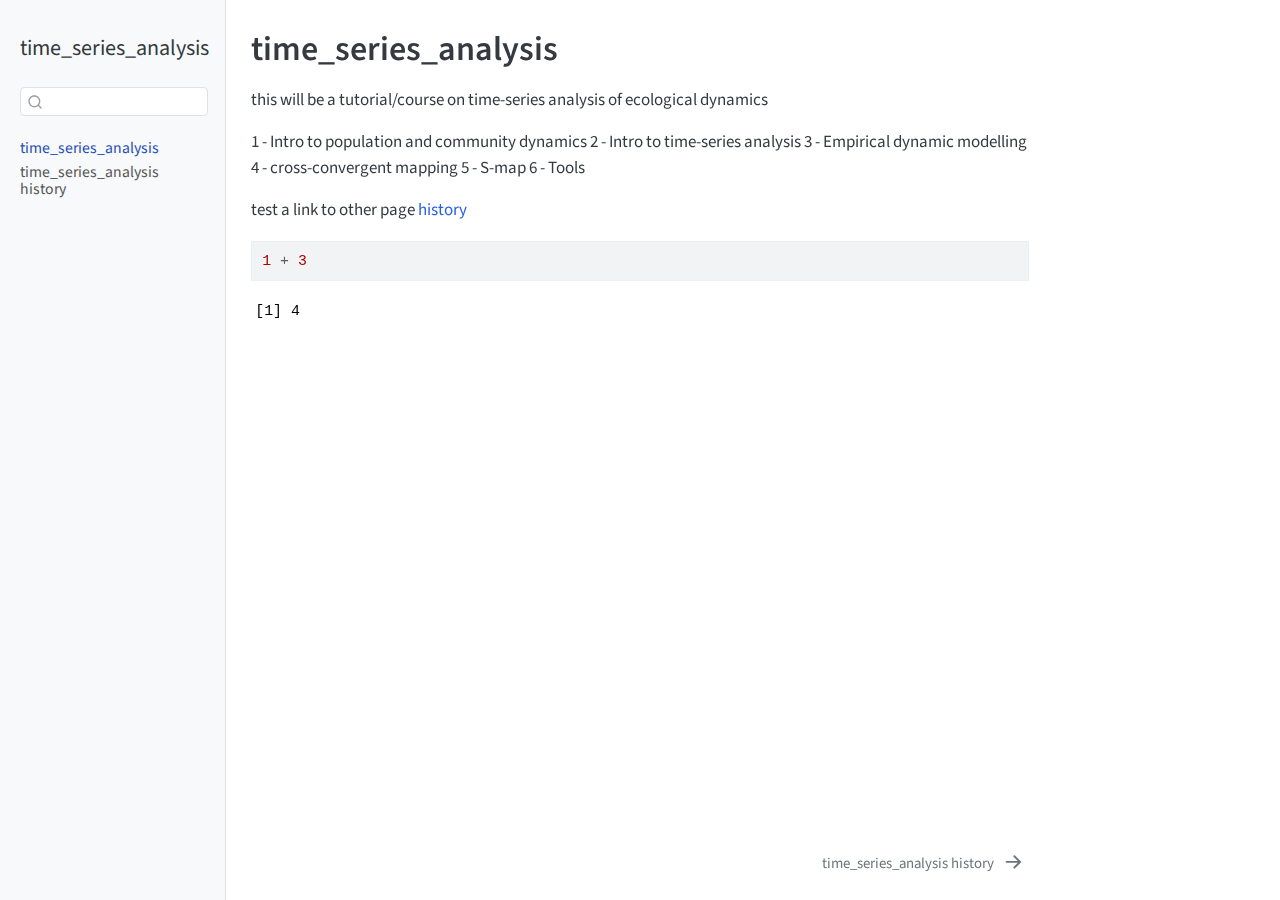
<file: index.html>
<!DOCTYPE html>
<html xmlns="http://www.w3.org/1999/xhtml" lang="en" xml:lang="en"><head>

<meta charset="utf-8">
<meta name="generator" content="quarto-1.6.33">

<meta name="viewport" content="width=device-width, initial-scale=1.0, user-scalable=yes">


<title>time_series_analysis</title>
<style>
code{white-space: pre-wrap;}
span.smallcaps{font-variant: small-caps;}
div.columns{display: flex; gap: min(4vw, 1.5em);}
div.column{flex: auto; overflow-x: auto;}
div.hanging-indent{margin-left: 1.5em; text-indent: -1.5em;}
ul.task-list{list-style: none;}
ul.task-list li input[type="checkbox"] {
  width: 0.8em;
  margin: 0 0.8em 0.2em -1em; /* quarto-specific, see https://github.com/quarto-dev/quarto-cli/issues/4556 */ 
  vertical-align: middle;
}
/* CSS for syntax highlighting */
pre > code.sourceCode { white-space: pre; position: relative; }
pre > code.sourceCode > span { line-height: 1.25; }
pre > code.sourceCode > span:empty { height: 1.2em; }
.sourceCode { overflow: visible; }
code.sourceCode > span { color: inherit; text-decoration: inherit; }
div.sourceCode { margin: 1em 0; }
pre.sourceCode { margin: 0; }
@media screen {
div.sourceCode { overflow: auto; }
}
@media print {
pre > code.sourceCode { white-space: pre-wrap; }
pre > code.sourceCode > span { display: inline-block; text-indent: -5em; padding-left: 5em; }
}
pre.numberSource code
  { counter-reset: source-line 0; }
pre.numberSource code > span
  { position: relative; left: -4em; counter-increment: source-line; }
pre.numberSource code > span > a:first-child::before
  { content: counter(source-line);
    position: relative; left: -1em; text-align: right; vertical-align: baseline;
    border: none; display: inline-block;
    -webkit-touch-callout: none; -webkit-user-select: none;
    -khtml-user-select: none; -moz-user-select: none;
    -ms-user-select: none; user-select: none;
    padding: 0 4px; width: 4em;
  }
pre.numberSource { margin-left: 3em;  padding-left: 4px; }
div.sourceCode
  {   }
@media screen {
pre > code.sourceCode > span > a:first-child::before { text-decoration: underline; }
}
</style>


<script src="site_libs/quarto-nav/quarto-nav.js"></script>
<script src="site_libs/quarto-nav/headroom.min.js"></script>
<script src="site_libs/clipboard/clipboard.min.js"></script>
<script src="site_libs/quarto-search/autocomplete.umd.js"></script>
<script src="site_libs/quarto-search/fuse.min.js"></script>
<script src="site_libs/quarto-search/quarto-search.js"></script>
<meta name="quarto:offset" content="./">
<link href="./history.html" rel="next">
<script src="site_libs/quarto-html/quarto.js"></script>
<script src="site_libs/quarto-html/popper.min.js"></script>
<script src="site_libs/quarto-html/tippy.umd.min.js"></script>
<script src="site_libs/quarto-html/anchor.min.js"></script>
<link href="site_libs/quarto-html/tippy.css" rel="stylesheet">
<link href="site_libs/quarto-html/quarto-syntax-highlighting-07ba0ad10f5680c660e360ac31d2f3b6.css" rel="stylesheet" id="quarto-text-highlighting-styles">
<script src="site_libs/bootstrap/bootstrap.min.js"></script>
<link href="site_libs/bootstrap/bootstrap-icons.css" rel="stylesheet">
<link href="site_libs/bootstrap/bootstrap-4c518aa3f5d738380c049c0e6c35b357.min.css" rel="stylesheet" append-hash="true" id="quarto-bootstrap" data-mode="light">
<script id="quarto-search-options" type="application/json">{
  "location": "sidebar",
  "copy-button": false,
  "collapse-after": 3,
  "panel-placement": "start",
  "type": "textbox",
  "limit": 50,
  "keyboard-shortcut": [
    "f",
    "/",
    "s"
  ],
  "show-item-context": false,
  "language": {
    "search-no-results-text": "No results",
    "search-matching-documents-text": "matching documents",
    "search-copy-link-title": "Copy link to search",
    "search-hide-matches-text": "Hide additional matches",
    "search-more-match-text": "more match in this document",
    "search-more-matches-text": "more matches in this document",
    "search-clear-button-title": "Clear",
    "search-text-placeholder": "",
    "search-detached-cancel-button-title": "Cancel",
    "search-submit-button-title": "Submit",
    "search-label": "Search"
  }
}</script>


<link rel="stylesheet" href="styles.css">
</head>

<body class="nav-sidebar docked">

<div id="quarto-search-results"></div>
  <header id="quarto-header" class="headroom fixed-top">
  <nav class="quarto-secondary-nav">
    <div class="container-fluid d-flex">
      <button type="button" class="quarto-btn-toggle btn" data-bs-toggle="collapse" role="button" data-bs-target=".quarto-sidebar-collapse-item" aria-controls="quarto-sidebar" aria-expanded="false" aria-label="Toggle sidebar navigation" onclick="if (window.quartoToggleHeadroom) { window.quartoToggleHeadroom(); }">
        <i class="bi bi-layout-text-sidebar-reverse"></i>
      </button>
        <nav class="quarto-page-breadcrumbs" aria-label="breadcrumb"><ol class="breadcrumb"><li class="breadcrumb-item"><a href="./index.html">time_series_analysis</a></li></ol></nav>
        <a class="flex-grow-1" role="navigation" data-bs-toggle="collapse" data-bs-target=".quarto-sidebar-collapse-item" aria-controls="quarto-sidebar" aria-expanded="false" aria-label="Toggle sidebar navigation" onclick="if (window.quartoToggleHeadroom) { window.quartoToggleHeadroom(); }">      
        </a>
      <button type="button" class="btn quarto-search-button" aria-label="Search" onclick="window.quartoOpenSearch();">
        <i class="bi bi-search"></i>
      </button>
    </div>
  </nav>
</header>
<!-- content -->
<div id="quarto-content" class="quarto-container page-columns page-rows-contents page-layout-article">
<!-- sidebar -->
  <nav id="quarto-sidebar" class="sidebar collapse collapse-horizontal quarto-sidebar-collapse-item sidebar-navigation docked overflow-auto">
    <div class="pt-lg-2 mt-2 text-left sidebar-header">
    <div class="sidebar-title mb-0 py-0">
      <a href="./">time_series_analysis</a> 
    </div>
      </div>
        <div class="mt-2 flex-shrink-0 align-items-center">
        <div class="sidebar-search">
        <div id="quarto-search" class="" title="Search"></div>
        </div>
        </div>
    <div class="sidebar-menu-container"> 
    <ul class="list-unstyled mt-1">
        <li class="sidebar-item">
  <div class="sidebar-item-container"> 
  <a href="./index.html" class="sidebar-item-text sidebar-link active">
 <span class="menu-text">time_series_analysis</span></a>
  </div>
</li>
        <li class="sidebar-item">
  <div class="sidebar-item-container"> 
  <a href="./history.html" class="sidebar-item-text sidebar-link">
 <span class="menu-text">time_series_analysis history</span></a>
  </div>
</li>
    </ul>
    </div>
</nav>
<div id="quarto-sidebar-glass" class="quarto-sidebar-collapse-item" data-bs-toggle="collapse" data-bs-target=".quarto-sidebar-collapse-item"></div>
<!-- margin-sidebar -->
    <div id="quarto-margin-sidebar" class="sidebar margin-sidebar zindex-bottom">
        
    </div>
<!-- main -->
<main class="content" id="quarto-document-content">

<header id="title-block-header" class="quarto-title-block default">
<div class="quarto-title">
<h1 class="title">time_series_analysis</h1>
</div>



<div class="quarto-title-meta">

    
  
    
  </div>
  


</header>


<p>this will be a tutorial/course on time-series analysis of ecological dynamics</p>
<p>1 - Intro to population and community dynamics 2 - Intro to time-series analysis 3 - Empirical dynamic modelling 4 - cross-convergent mapping 5 - S-map 6 - Tools</p>
<p>test a link to other page <a href="./history.html">history</a></p>
<div class="cell">
<div class="sourceCode cell-code" id="cb1"><pre class="sourceCode r code-with-copy"><code class="sourceCode r"><span id="cb1-1"><a href="#cb1-1" aria-hidden="true" tabindex="-1"></a><span class="dv">1</span> <span class="sc">+</span> <span class="dv">3</span></span></code><button title="Copy to Clipboard" class="code-copy-button"><i class="bi"></i></button></pre></div>
<div class="cell-output cell-output-stdout">
<pre><code>[1] 4</code></pre>
</div>
</div>



</main> <!-- /main -->
<script id="quarto-html-after-body" type="application/javascript">
window.document.addEventListener("DOMContentLoaded", function (event) {
  const toggleBodyColorMode = (bsSheetEl) => {
    const mode = bsSheetEl.getAttribute("data-mode");
    const bodyEl = window.document.querySelector("body");
    if (mode === "dark") {
      bodyEl.classList.add("quarto-dark");
      bodyEl.classList.remove("quarto-light");
    } else {
      bodyEl.classList.add("quarto-light");
      bodyEl.classList.remove("quarto-dark");
    }
  }
  const toggleBodyColorPrimary = () => {
    const bsSheetEl = window.document.querySelector("link#quarto-bootstrap");
    if (bsSheetEl) {
      toggleBodyColorMode(bsSheetEl);
    }
  }
  toggleBodyColorPrimary();  
  const icon = "";
  const anchorJS = new window.AnchorJS();
  anchorJS.options = {
    placement: 'right',
    icon: icon
  };
  anchorJS.add('.anchored');
  const isCodeAnnotation = (el) => {
    for (const clz of el.classList) {
      if (clz.startsWith('code-annotation-')) {                     
        return true;
      }
    }
    return false;
  }
  const onCopySuccess = function(e) {
    // button target
    const button = e.trigger;
    // don't keep focus
    button.blur();
    // flash "checked"
    button.classList.add('code-copy-button-checked');
    var currentTitle = button.getAttribute("title");
    button.setAttribute("title", "Copied!");
    let tooltip;
    if (window.bootstrap) {
      button.setAttribute("data-bs-toggle", "tooltip");
      button.setAttribute("data-bs-placement", "left");
      button.setAttribute("data-bs-title", "Copied!");
      tooltip = new bootstrap.Tooltip(button, 
        { trigger: "manual", 
          customClass: "code-copy-button-tooltip",
          offset: [0, -8]});
      tooltip.show();    
    }
    setTimeout(function() {
      if (tooltip) {
        tooltip.hide();
        button.removeAttribute("data-bs-title");
        button.removeAttribute("data-bs-toggle");
        button.removeAttribute("data-bs-placement");
      }
      button.setAttribute("title", currentTitle);
      button.classList.remove('code-copy-button-checked');
    }, 1000);
    // clear code selection
    e.clearSelection();
  }
  const getTextToCopy = function(trigger) {
      const codeEl = trigger.previousElementSibling.cloneNode(true);
      for (const childEl of codeEl.children) {
        if (isCodeAnnotation(childEl)) {
          childEl.remove();
        }
      }
      return codeEl.innerText;
  }
  const clipboard = new window.ClipboardJS('.code-copy-button:not([data-in-quarto-modal])', {
    text: getTextToCopy
  });
  clipboard.on('success', onCopySuccess);
  if (window.document.getElementById('quarto-embedded-source-code-modal')) {
    // For code content inside modals, clipBoardJS needs to be initialized with a container option
    // TODO: Check when it could be a function (https://github.com/zenorocha/clipboard.js/issues/860)
    const clipboardModal = new window.ClipboardJS('.code-copy-button[data-in-quarto-modal]', {
      text: getTextToCopy,
      container: window.document.getElementById('quarto-embedded-source-code-modal')
    });
    clipboardModal.on('success', onCopySuccess);
  }
    var localhostRegex = new RegExp(/^(?:http|https):\/\/localhost\:?[0-9]*\//);
    var mailtoRegex = new RegExp(/^mailto:/);
      var filterRegex = new RegExp("https:\/\/garciacallejas\.github\.io\/time_series_analysis\/");
    var isInternal = (href) => {
        return filterRegex.test(href) || localhostRegex.test(href) || mailtoRegex.test(href);
    }
    // Inspect non-navigation links and adorn them if external
 	var links = window.document.querySelectorAll('a[href]:not(.nav-link):not(.navbar-brand):not(.toc-action):not(.sidebar-link):not(.sidebar-item-toggle):not(.pagination-link):not(.no-external):not([aria-hidden]):not(.dropdown-item):not(.quarto-navigation-tool):not(.about-link)');
    for (var i=0; i<links.length; i++) {
      const link = links[i];
      if (!isInternal(link.href)) {
        // undo the damage that might have been done by quarto-nav.js in the case of
        // links that we want to consider external
        if (link.dataset.originalHref !== undefined) {
          link.href = link.dataset.originalHref;
        }
      }
    }
  function tippyHover(el, contentFn, onTriggerFn, onUntriggerFn) {
    const config = {
      allowHTML: true,
      maxWidth: 500,
      delay: 100,
      arrow: false,
      appendTo: function(el) {
          return el.parentElement;
      },
      interactive: true,
      interactiveBorder: 10,
      theme: 'quarto',
      placement: 'bottom-start',
    };
    if (contentFn) {
      config.content = contentFn;
    }
    if (onTriggerFn) {
      config.onTrigger = onTriggerFn;
    }
    if (onUntriggerFn) {
      config.onUntrigger = onUntriggerFn;
    }
    window.tippy(el, config); 
  }
  const noterefs = window.document.querySelectorAll('a[role="doc-noteref"]');
  for (var i=0; i<noterefs.length; i++) {
    const ref = noterefs[i];
    tippyHover(ref, function() {
      // use id or data attribute instead here
      let href = ref.getAttribute('data-footnote-href') || ref.getAttribute('href');
      try { href = new URL(href).hash; } catch {}
      const id = href.replace(/^#\/?/, "");
      const note = window.document.getElementById(id);
      if (note) {
        return note.innerHTML;
      } else {
        return "";
      }
    });
  }
  const xrefs = window.document.querySelectorAll('a.quarto-xref');
  const processXRef = (id, note) => {
    // Strip column container classes
    const stripColumnClz = (el) => {
      el.classList.remove("page-full", "page-columns");
      if (el.children) {
        for (const child of el.children) {
          stripColumnClz(child);
        }
      }
    }
    stripColumnClz(note)
    if (id === null || id.startsWith('sec-')) {
      // Special case sections, only their first couple elements
      const container = document.createElement("div");
      if (note.children && note.children.length > 2) {
        container.appendChild(note.children[0].cloneNode(true));
        for (let i = 1; i < note.children.length; i++) {
          const child = note.children[i];
          if (child.tagName === "P" && child.innerText === "") {
            continue;
          } else {
            container.appendChild(child.cloneNode(true));
            break;
          }
        }
        if (window.Quarto?.typesetMath) {
          window.Quarto.typesetMath(container);
        }
        return container.innerHTML
      } else {
        if (window.Quarto?.typesetMath) {
          window.Quarto.typesetMath(note);
        }
        return note.innerHTML;
      }
    } else {
      // Remove any anchor links if they are present
      const anchorLink = note.querySelector('a.anchorjs-link');
      if (anchorLink) {
        anchorLink.remove();
      }
      if (window.Quarto?.typesetMath) {
        window.Quarto.typesetMath(note);
      }
      // TODO in 1.5, we should make sure this works without a callout special case
      if (note.classList.contains("callout")) {
        return note.outerHTML;
      } else {
        return note.innerHTML;
      }
    }
  }
  for (var i=0; i<xrefs.length; i++) {
    const xref = xrefs[i];
    tippyHover(xref, undefined, function(instance) {
      instance.disable();
      let url = xref.getAttribute('href');
      let hash = undefined; 
      if (url.startsWith('#')) {
        hash = url;
      } else {
        try { hash = new URL(url).hash; } catch {}
      }
      if (hash) {
        const id = hash.replace(/^#\/?/, "");
        const note = window.document.getElementById(id);
        if (note !== null) {
          try {
            const html = processXRef(id, note.cloneNode(true));
            instance.setContent(html);
          } finally {
            instance.enable();
            instance.show();
          }
        } else {
          // See if we can fetch this
          fetch(url.split('#')[0])
          .then(res => res.text())
          .then(html => {
            const parser = new DOMParser();
            const htmlDoc = parser.parseFromString(html, "text/html");
            const note = htmlDoc.getElementById(id);
            if (note !== null) {
              const html = processXRef(id, note);
              instance.setContent(html);
            } 
          }).finally(() => {
            instance.enable();
            instance.show();
          });
        }
      } else {
        // See if we can fetch a full url (with no hash to target)
        // This is a special case and we should probably do some content thinning / targeting
        fetch(url)
        .then(res => res.text())
        .then(html => {
          const parser = new DOMParser();
          const htmlDoc = parser.parseFromString(html, "text/html");
          const note = htmlDoc.querySelector('main.content');
          if (note !== null) {
            // This should only happen for chapter cross references
            // (since there is no id in the URL)
            // remove the first header
            if (note.children.length > 0 && note.children[0].tagName === "HEADER") {
              note.children[0].remove();
            }
            const html = processXRef(null, note);
            instance.setContent(html);
          } 
        }).finally(() => {
          instance.enable();
          instance.show();
        });
      }
    }, function(instance) {
    });
  }
      let selectedAnnoteEl;
      const selectorForAnnotation = ( cell, annotation) => {
        let cellAttr = 'data-code-cell="' + cell + '"';
        let lineAttr = 'data-code-annotation="' +  annotation + '"';
        const selector = 'span[' + cellAttr + '][' + lineAttr + ']';
        return selector;
      }
      const selectCodeLines = (annoteEl) => {
        const doc = window.document;
        const targetCell = annoteEl.getAttribute("data-target-cell");
        const targetAnnotation = annoteEl.getAttribute("data-target-annotation");
        const annoteSpan = window.document.querySelector(selectorForAnnotation(targetCell, targetAnnotation));
        const lines = annoteSpan.getAttribute("data-code-lines").split(",");
        const lineIds = lines.map((line) => {
          return targetCell + "-" + line;
        })
        let top = null;
        let height = null;
        let parent = null;
        if (lineIds.length > 0) {
            //compute the position of the single el (top and bottom and make a div)
            const el = window.document.getElementById(lineIds[0]);
            top = el.offsetTop;
            height = el.offsetHeight;
            parent = el.parentElement.parentElement;
          if (lineIds.length > 1) {
            const lastEl = window.document.getElementById(lineIds[lineIds.length - 1]);
            const bottom = lastEl.offsetTop + lastEl.offsetHeight;
            height = bottom - top;
          }
          if (top !== null && height !== null && parent !== null) {
            // cook up a div (if necessary) and position it 
            let div = window.document.getElementById("code-annotation-line-highlight");
            if (div === null) {
              div = window.document.createElement("div");
              div.setAttribute("id", "code-annotation-line-highlight");
              div.style.position = 'absolute';
              parent.appendChild(div);
            }
            div.style.top = top - 2 + "px";
            div.style.height = height + 4 + "px";
            div.style.left = 0;
            let gutterDiv = window.document.getElementById("code-annotation-line-highlight-gutter");
            if (gutterDiv === null) {
              gutterDiv = window.document.createElement("div");
              gutterDiv.setAttribute("id", "code-annotation-line-highlight-gutter");
              gutterDiv.style.position = 'absolute';
              const codeCell = window.document.getElementById(targetCell);
              const gutter = codeCell.querySelector('.code-annotation-gutter');
              gutter.appendChild(gutterDiv);
            }
            gutterDiv.style.top = top - 2 + "px";
            gutterDiv.style.height = height + 4 + "px";
          }
          selectedAnnoteEl = annoteEl;
        }
      };
      const unselectCodeLines = () => {
        const elementsIds = ["code-annotation-line-highlight", "code-annotation-line-highlight-gutter"];
        elementsIds.forEach((elId) => {
          const div = window.document.getElementById(elId);
          if (div) {
            div.remove();
          }
        });
        selectedAnnoteEl = undefined;
      };
        // Handle positioning of the toggle
    window.addEventListener(
      "resize",
      throttle(() => {
        elRect = undefined;
        if (selectedAnnoteEl) {
          selectCodeLines(selectedAnnoteEl);
        }
      }, 10)
    );
    function throttle(fn, ms) {
    let throttle = false;
    let timer;
      return (...args) => {
        if(!throttle) { // first call gets through
            fn.apply(this, args);
            throttle = true;
        } else { // all the others get throttled
            if(timer) clearTimeout(timer); // cancel #2
            timer = setTimeout(() => {
              fn.apply(this, args);
              timer = throttle = false;
            }, ms);
        }
      };
    }
      // Attach click handler to the DT
      const annoteDls = window.document.querySelectorAll('dt[data-target-cell]');
      for (const annoteDlNode of annoteDls) {
        annoteDlNode.addEventListener('click', (event) => {
          const clickedEl = event.target;
          if (clickedEl !== selectedAnnoteEl) {
            unselectCodeLines();
            const activeEl = window.document.querySelector('dt[data-target-cell].code-annotation-active');
            if (activeEl) {
              activeEl.classList.remove('code-annotation-active');
            }
            selectCodeLines(clickedEl);
            clickedEl.classList.add('code-annotation-active');
          } else {
            // Unselect the line
            unselectCodeLines();
            clickedEl.classList.remove('code-annotation-active');
          }
        });
      }
  const findCites = (el) => {
    const parentEl = el.parentElement;
    if (parentEl) {
      const cites = parentEl.dataset.cites;
      if (cites) {
        return {
          el,
          cites: cites.split(' ')
        };
      } else {
        return findCites(el.parentElement)
      }
    } else {
      return undefined;
    }
  };
  var bibliorefs = window.document.querySelectorAll('a[role="doc-biblioref"]');
  for (var i=0; i<bibliorefs.length; i++) {
    const ref = bibliorefs[i];
    const citeInfo = findCites(ref);
    if (citeInfo) {
      tippyHover(citeInfo.el, function() {
        var popup = window.document.createElement('div');
        citeInfo.cites.forEach(function(cite) {
          var citeDiv = window.document.createElement('div');
          citeDiv.classList.add('hanging-indent');
          citeDiv.classList.add('csl-entry');
          var biblioDiv = window.document.getElementById('ref-' + cite);
          if (biblioDiv) {
            citeDiv.innerHTML = biblioDiv.innerHTML;
          }
          popup.appendChild(citeDiv);
        });
        return popup.innerHTML;
      });
    }
  }
});
</script>
<nav class="page-navigation">
  <div class="nav-page nav-page-previous">
  </div>
  <div class="nav-page nav-page-next">
      <a href="./history.html" class="pagination-link" aria-label="time_series_analysis history">
        <span class="nav-page-text">time_series_analysis history</span> <i class="bi bi-arrow-right-short"></i>
      </a>
  </div>
</nav>
</div> <!-- /content -->




</body></html>
</file>
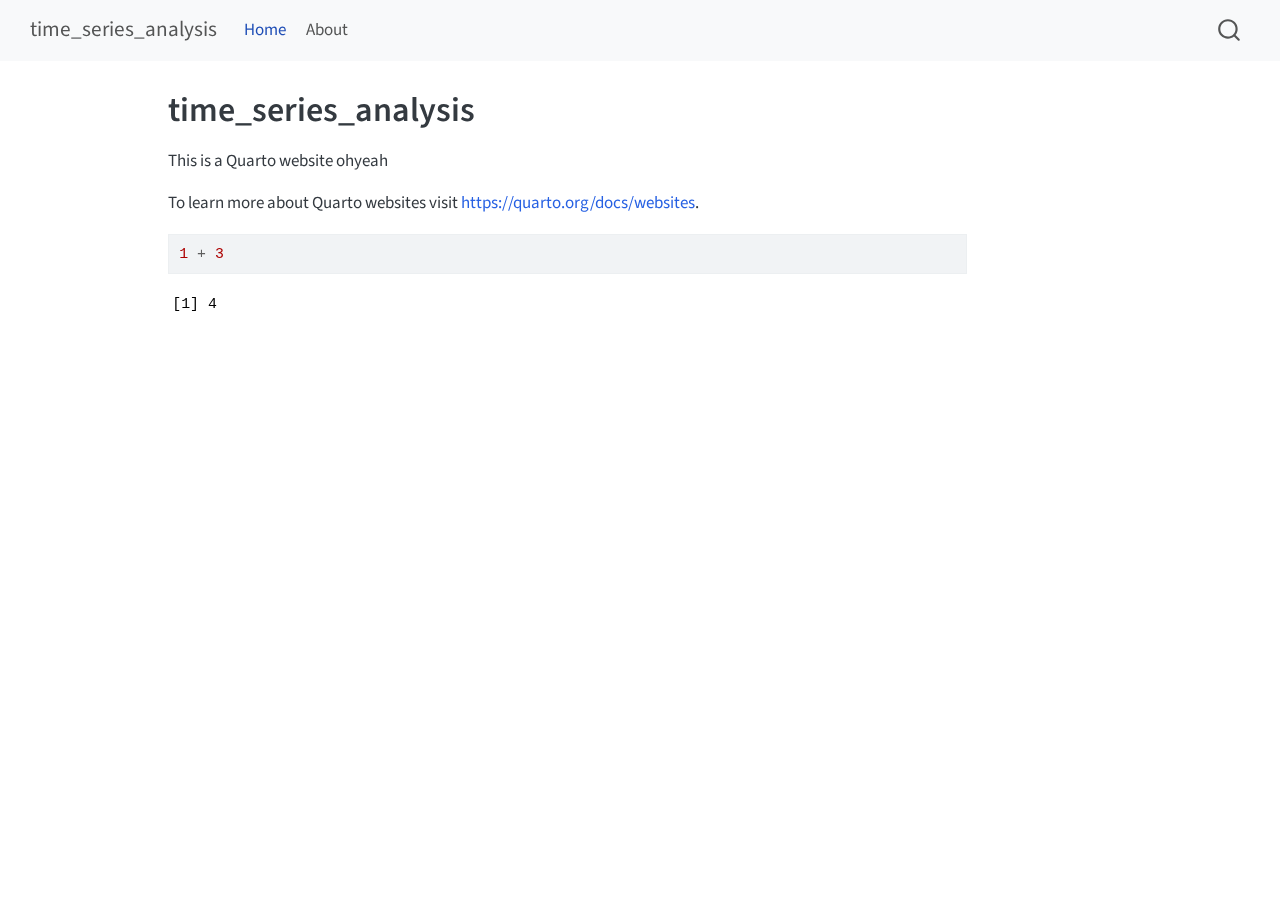
<file: docs/index.html>
<!DOCTYPE html>
<html xmlns="http://www.w3.org/1999/xhtml" lang="en" xml:lang="en"><head>

<meta charset="utf-8">
<meta name="generator" content="quarto-1.6.33">

<meta name="viewport" content="width=device-width, initial-scale=1.0, user-scalable=yes">


<title>time_series_analysis</title>
<style>
code{white-space: pre-wrap;}
span.smallcaps{font-variant: small-caps;}
div.columns{display: flex; gap: min(4vw, 1.5em);}
div.column{flex: auto; overflow-x: auto;}
div.hanging-indent{margin-left: 1.5em; text-indent: -1.5em;}
ul.task-list{list-style: none;}
ul.task-list li input[type="checkbox"] {
  width: 0.8em;
  margin: 0 0.8em 0.2em -1em; /* quarto-specific, see https://github.com/quarto-dev/quarto-cli/issues/4556 */ 
  vertical-align: middle;
}
/* CSS for syntax highlighting */
pre > code.sourceCode { white-space: pre; position: relative; }
pre > code.sourceCode > span { line-height: 1.25; }
pre > code.sourceCode > span:empty { height: 1.2em; }
.sourceCode { overflow: visible; }
code.sourceCode > span { color: inherit; text-decoration: inherit; }
div.sourceCode { margin: 1em 0; }
pre.sourceCode { margin: 0; }
@media screen {
div.sourceCode { overflow: auto; }
}
@media print {
pre > code.sourceCode { white-space: pre-wrap; }
pre > code.sourceCode > span { display: inline-block; text-indent: -5em; padding-left: 5em; }
}
pre.numberSource code
  { counter-reset: source-line 0; }
pre.numberSource code > span
  { position: relative; left: -4em; counter-increment: source-line; }
pre.numberSource code > span > a:first-child::before
  { content: counter(source-line);
    position: relative; left: -1em; text-align: right; vertical-align: baseline;
    border: none; display: inline-block;
    -webkit-touch-callout: none; -webkit-user-select: none;
    -khtml-user-select: none; -moz-user-select: none;
    -ms-user-select: none; user-select: none;
    padding: 0 4px; width: 4em;
  }
pre.numberSource { margin-left: 3em;  padding-left: 4px; }
div.sourceCode
  {   }
@media screen {
pre > code.sourceCode > span > a:first-child::before { text-decoration: underline; }
}
</style>


<script src="site_libs/quarto-nav/quarto-nav.js"></script>
<script src="site_libs/quarto-nav/headroom.min.js"></script>
<script src="site_libs/clipboard/clipboard.min.js"></script>
<script src="site_libs/quarto-search/autocomplete.umd.js"></script>
<script src="site_libs/quarto-search/fuse.min.js"></script>
<script src="site_libs/quarto-search/quarto-search.js"></script>
<meta name="quarto:offset" content="./">
<script src="site_libs/quarto-html/quarto.js"></script>
<script src="site_libs/quarto-html/popper.min.js"></script>
<script src="site_libs/quarto-html/tippy.umd.min.js"></script>
<script src="site_libs/quarto-html/anchor.min.js"></script>
<link href="site_libs/quarto-html/tippy.css" rel="stylesheet">
<link href="site_libs/quarto-html/quarto-syntax-highlighting-07ba0ad10f5680c660e360ac31d2f3b6.css" rel="stylesheet" id="quarto-text-highlighting-styles">
<script src="site_libs/bootstrap/bootstrap.min.js"></script>
<link href="site_libs/bootstrap/bootstrap-icons.css" rel="stylesheet">
<link href="site_libs/bootstrap/bootstrap-6a61ebc4ec1471cb2bfd4442200c015d.min.css" rel="stylesheet" append-hash="true" id="quarto-bootstrap" data-mode="light">
<script id="quarto-search-options" type="application/json">{
  "location": "navbar",
  "copy-button": false,
  "collapse-after": 3,
  "panel-placement": "end",
  "type": "overlay",
  "limit": 50,
  "keyboard-shortcut": [
    "f",
    "/",
    "s"
  ],
  "show-item-context": false,
  "language": {
    "search-no-results-text": "No results",
    "search-matching-documents-text": "matching documents",
    "search-copy-link-title": "Copy link to search",
    "search-hide-matches-text": "Hide additional matches",
    "search-more-match-text": "more match in this document",
    "search-more-matches-text": "more matches in this document",
    "search-clear-button-title": "Clear",
    "search-text-placeholder": "",
    "search-detached-cancel-button-title": "Cancel",
    "search-submit-button-title": "Submit",
    "search-label": "Search"
  }
}</script>


<link rel="stylesheet" href="styles.css">
</head>

<body class="nav-fixed">

<div id="quarto-search-results"></div>
  <header id="quarto-header" class="headroom fixed-top">
    <nav class="navbar navbar-expand-lg " data-bs-theme="dark">
      <div class="navbar-container container-fluid">
      <div class="navbar-brand-container mx-auto">
    <a class="navbar-brand" href="./index.html">
    <span class="navbar-title">time_series_analysis</span>
    </a>
  </div>
            <div id="quarto-search" class="" title="Search"></div>
          <button class="navbar-toggler" type="button" data-bs-toggle="collapse" data-bs-target="#navbarCollapse" aria-controls="navbarCollapse" role="menu" aria-expanded="false" aria-label="Toggle navigation" onclick="if (window.quartoToggleHeadroom) { window.quartoToggleHeadroom(); }">
  <span class="navbar-toggler-icon"></span>
</button>
          <div class="collapse navbar-collapse" id="navbarCollapse">
            <ul class="navbar-nav navbar-nav-scroll me-auto">
  <li class="nav-item">
    <a class="nav-link active" href="./index.html" aria-current="page"> 
<span class="menu-text">Home</span></a>
  </li>  
  <li class="nav-item">
    <a class="nav-link" href="./about.html"> 
<span class="menu-text">About</span></a>
  </li>  
</ul>
          </div> <!-- /navcollapse -->
            <div class="quarto-navbar-tools">
</div>
      </div> <!-- /container-fluid -->
    </nav>
</header>
<!-- content -->
<div id="quarto-content" class="quarto-container page-columns page-rows-contents page-layout-article page-navbar">
<!-- sidebar -->
<!-- margin-sidebar -->
    <div id="quarto-margin-sidebar" class="sidebar margin-sidebar zindex-bottom">
        
    </div>
<!-- main -->
<main class="content" id="quarto-document-content">

<header id="title-block-header" class="quarto-title-block default">
<div class="quarto-title">
<h1 class="title">time_series_analysis</h1>
</div>



<div class="quarto-title-meta">

    
  
    
  </div>
  


</header>


<p>This is a Quarto website ohyeah</p>
<p>To learn more about Quarto websites visit <a href="https://quarto.org/docs/websites" class="uri">https://quarto.org/docs/websites</a>.</p>
<div class="cell">
<div class="sourceCode cell-code" id="cb1"><pre class="sourceCode r code-with-copy"><code class="sourceCode r"><span id="cb1-1"><a href="#cb1-1" aria-hidden="true" tabindex="-1"></a><span class="dv">1</span> <span class="sc">+</span> <span class="dv">3</span></span></code><button title="Copy to Clipboard" class="code-copy-button"><i class="bi"></i></button></pre></div>
<div class="cell-output cell-output-stdout">
<pre><code>[1] 4</code></pre>
</div>
</div>



</main> <!-- /main -->
<script id="quarto-html-after-body" type="application/javascript">
window.document.addEventListener("DOMContentLoaded", function (event) {
  const toggleBodyColorMode = (bsSheetEl) => {
    const mode = bsSheetEl.getAttribute("data-mode");
    const bodyEl = window.document.querySelector("body");
    if (mode === "dark") {
      bodyEl.classList.add("quarto-dark");
      bodyEl.classList.remove("quarto-light");
    } else {
      bodyEl.classList.add("quarto-light");
      bodyEl.classList.remove("quarto-dark");
    }
  }
  const toggleBodyColorPrimary = () => {
    const bsSheetEl = window.document.querySelector("link#quarto-bootstrap");
    if (bsSheetEl) {
      toggleBodyColorMode(bsSheetEl);
    }
  }
  toggleBodyColorPrimary();  
  const icon = "";
  const anchorJS = new window.AnchorJS();
  anchorJS.options = {
    placement: 'right',
    icon: icon
  };
  anchorJS.add('.anchored');
  const isCodeAnnotation = (el) => {
    for (const clz of el.classList) {
      if (clz.startsWith('code-annotation-')) {                     
        return true;
      }
    }
    return false;
  }
  const onCopySuccess = function(e) {
    // button target
    const button = e.trigger;
    // don't keep focus
    button.blur();
    // flash "checked"
    button.classList.add('code-copy-button-checked');
    var currentTitle = button.getAttribute("title");
    button.setAttribute("title", "Copied!");
    let tooltip;
    if (window.bootstrap) {
      button.setAttribute("data-bs-toggle", "tooltip");
      button.setAttribute("data-bs-placement", "left");
      button.setAttribute("data-bs-title", "Copied!");
      tooltip = new bootstrap.Tooltip(button, 
        { trigger: "manual", 
          customClass: "code-copy-button-tooltip",
          offset: [0, -8]});
      tooltip.show();    
    }
    setTimeout(function() {
      if (tooltip) {
        tooltip.hide();
        button.removeAttribute("data-bs-title");
        button.removeAttribute("data-bs-toggle");
        button.removeAttribute("data-bs-placement");
      }
      button.setAttribute("title", currentTitle);
      button.classList.remove('code-copy-button-checked');
    }, 1000);
    // clear code selection
    e.clearSelection();
  }
  const getTextToCopy = function(trigger) {
      const codeEl = trigger.previousElementSibling.cloneNode(true);
      for (const childEl of codeEl.children) {
        if (isCodeAnnotation(childEl)) {
          childEl.remove();
        }
      }
      return codeEl.innerText;
  }
  const clipboard = new window.ClipboardJS('.code-copy-button:not([data-in-quarto-modal])', {
    text: getTextToCopy
  });
  clipboard.on('success', onCopySuccess);
  if (window.document.getElementById('quarto-embedded-source-code-modal')) {
    // For code content inside modals, clipBoardJS needs to be initialized with a container option
    // TODO: Check when it could be a function (https://github.com/zenorocha/clipboard.js/issues/860)
    const clipboardModal = new window.ClipboardJS('.code-copy-button[data-in-quarto-modal]', {
      text: getTextToCopy,
      container: window.document.getElementById('quarto-embedded-source-code-modal')
    });
    clipboardModal.on('success', onCopySuccess);
  }
    var localhostRegex = new RegExp(/^(?:http|https):\/\/localhost\:?[0-9]*\//);
    var mailtoRegex = new RegExp(/^mailto:/);
      var filterRegex = new RegExp('/' + window.location.host + '/');
    var isInternal = (href) => {
        return filterRegex.test(href) || localhostRegex.test(href) || mailtoRegex.test(href);
    }
    // Inspect non-navigation links and adorn them if external
 	var links = window.document.querySelectorAll('a[href]:not(.nav-link):not(.navbar-brand):not(.toc-action):not(.sidebar-link):not(.sidebar-item-toggle):not(.pagination-link):not(.no-external):not([aria-hidden]):not(.dropdown-item):not(.quarto-navigation-tool):not(.about-link)');
    for (var i=0; i<links.length; i++) {
      const link = links[i];
      if (!isInternal(link.href)) {
        // undo the damage that might have been done by quarto-nav.js in the case of
        // links that we want to consider external
        if (link.dataset.originalHref !== undefined) {
          link.href = link.dataset.originalHref;
        }
      }
    }
  function tippyHover(el, contentFn, onTriggerFn, onUntriggerFn) {
    const config = {
      allowHTML: true,
      maxWidth: 500,
      delay: 100,
      arrow: false,
      appendTo: function(el) {
          return el.parentElement;
      },
      interactive: true,
      interactiveBorder: 10,
      theme: 'quarto',
      placement: 'bottom-start',
    };
    if (contentFn) {
      config.content = contentFn;
    }
    if (onTriggerFn) {
      config.onTrigger = onTriggerFn;
    }
    if (onUntriggerFn) {
      config.onUntrigger = onUntriggerFn;
    }
    window.tippy(el, config); 
  }
  const noterefs = window.document.querySelectorAll('a[role="doc-noteref"]');
  for (var i=0; i<noterefs.length; i++) {
    const ref = noterefs[i];
    tippyHover(ref, function() {
      // use id or data attribute instead here
      let href = ref.getAttribute('data-footnote-href') || ref.getAttribute('href');
      try { href = new URL(href).hash; } catch {}
      const id = href.replace(/^#\/?/, "");
      const note = window.document.getElementById(id);
      if (note) {
        return note.innerHTML;
      } else {
        return "";
      }
    });
  }
  const xrefs = window.document.querySelectorAll('a.quarto-xref');
  const processXRef = (id, note) => {
    // Strip column container classes
    const stripColumnClz = (el) => {
      el.classList.remove("page-full", "page-columns");
      if (el.children) {
        for (const child of el.children) {
          stripColumnClz(child);
        }
      }
    }
    stripColumnClz(note)
    if (id === null || id.startsWith('sec-')) {
      // Special case sections, only their first couple elements
      const container = document.createElement("div");
      if (note.children && note.children.length > 2) {
        container.appendChild(note.children[0].cloneNode(true));
        for (let i = 1; i < note.children.length; i++) {
          const child = note.children[i];
          if (child.tagName === "P" && child.innerText === "") {
            continue;
          } else {
            container.appendChild(child.cloneNode(true));
            break;
          }
        }
        if (window.Quarto?.typesetMath) {
          window.Quarto.typesetMath(container);
        }
        return container.innerHTML
      } else {
        if (window.Quarto?.typesetMath) {
          window.Quarto.typesetMath(note);
        }
        return note.innerHTML;
      }
    } else {
      // Remove any anchor links if they are present
      const anchorLink = note.querySelector('a.anchorjs-link');
      if (anchorLink) {
        anchorLink.remove();
      }
      if (window.Quarto?.typesetMath) {
        window.Quarto.typesetMath(note);
      }
      // TODO in 1.5, we should make sure this works without a callout special case
      if (note.classList.contains("callout")) {
        return note.outerHTML;
      } else {
        return note.innerHTML;
      }
    }
  }
  for (var i=0; i<xrefs.length; i++) {
    const xref = xrefs[i];
    tippyHover(xref, undefined, function(instance) {
      instance.disable();
      let url = xref.getAttribute('href');
      let hash = undefined; 
      if (url.startsWith('#')) {
        hash = url;
      } else {
        try { hash = new URL(url).hash; } catch {}
      }
      if (hash) {
        const id = hash.replace(/^#\/?/, "");
        const note = window.document.getElementById(id);
        if (note !== null) {
          try {
            const html = processXRef(id, note.cloneNode(true));
            instance.setContent(html);
          } finally {
            instance.enable();
            instance.show();
          }
        } else {
          // See if we can fetch this
          fetch(url.split('#')[0])
          .then(res => res.text())
          .then(html => {
            const parser = new DOMParser();
            const htmlDoc = parser.parseFromString(html, "text/html");
            const note = htmlDoc.getElementById(id);
            if (note !== null) {
              const html = processXRef(id, note);
              instance.setContent(html);
            } 
          }).finally(() => {
            instance.enable();
            instance.show();
          });
        }
      } else {
        // See if we can fetch a full url (with no hash to target)
        // This is a special case and we should probably do some content thinning / targeting
        fetch(url)
        .then(res => res.text())
        .then(html => {
          const parser = new DOMParser();
          const htmlDoc = parser.parseFromString(html, "text/html");
          const note = htmlDoc.querySelector('main.content');
          if (note !== null) {
            // This should only happen for chapter cross references
            // (since there is no id in the URL)
            // remove the first header
            if (note.children.length > 0 && note.children[0].tagName === "HEADER") {
              note.children[0].remove();
            }
            const html = processXRef(null, note);
            instance.setContent(html);
          } 
        }).finally(() => {
          instance.enable();
          instance.show();
        });
      }
    }, function(instance) {
    });
  }
      let selectedAnnoteEl;
      const selectorForAnnotation = ( cell, annotation) => {
        let cellAttr = 'data-code-cell="' + cell + '"';
        let lineAttr = 'data-code-annotation="' +  annotation + '"';
        const selector = 'span[' + cellAttr + '][' + lineAttr + ']';
        return selector;
      }
      const selectCodeLines = (annoteEl) => {
        const doc = window.document;
        const targetCell = annoteEl.getAttribute("data-target-cell");
        const targetAnnotation = annoteEl.getAttribute("data-target-annotation");
        const annoteSpan = window.document.querySelector(selectorForAnnotation(targetCell, targetAnnotation));
        const lines = annoteSpan.getAttribute("data-code-lines").split(",");
        const lineIds = lines.map((line) => {
          return targetCell + "-" + line;
        })
        let top = null;
        let height = null;
        let parent = null;
        if (lineIds.length > 0) {
            //compute the position of the single el (top and bottom and make a div)
            const el = window.document.getElementById(lineIds[0]);
            top = el.offsetTop;
            height = el.offsetHeight;
            parent = el.parentElement.parentElement;
          if (lineIds.length > 1) {
            const lastEl = window.document.getElementById(lineIds[lineIds.length - 1]);
            const bottom = lastEl.offsetTop + lastEl.offsetHeight;
            height = bottom - top;
          }
          if (top !== null && height !== null && parent !== null) {
            // cook up a div (if necessary) and position it 
            let div = window.document.getElementById("code-annotation-line-highlight");
            if (div === null) {
              div = window.document.createElement("div");
              div.setAttribute("id", "code-annotation-line-highlight");
              div.style.position = 'absolute';
              parent.appendChild(div);
            }
            div.style.top = top - 2 + "px";
            div.style.height = height + 4 + "px";
            div.style.left = 0;
            let gutterDiv = window.document.getElementById("code-annotation-line-highlight-gutter");
            if (gutterDiv === null) {
              gutterDiv = window.document.createElement("div");
              gutterDiv.setAttribute("id", "code-annotation-line-highlight-gutter");
              gutterDiv.style.position = 'absolute';
              const codeCell = window.document.getElementById(targetCell);
              const gutter = codeCell.querySelector('.code-annotation-gutter');
              gutter.appendChild(gutterDiv);
            }
            gutterDiv.style.top = top - 2 + "px";
            gutterDiv.style.height = height + 4 + "px";
          }
          selectedAnnoteEl = annoteEl;
        }
      };
      const unselectCodeLines = () => {
        const elementsIds = ["code-annotation-line-highlight", "code-annotation-line-highlight-gutter"];
        elementsIds.forEach((elId) => {
          const div = window.document.getElementById(elId);
          if (div) {
            div.remove();
          }
        });
        selectedAnnoteEl = undefined;
      };
        // Handle positioning of the toggle
    window.addEventListener(
      "resize",
      throttle(() => {
        elRect = undefined;
        if (selectedAnnoteEl) {
          selectCodeLines(selectedAnnoteEl);
        }
      }, 10)
    );
    function throttle(fn, ms) {
    let throttle = false;
    let timer;
      return (...args) => {
        if(!throttle) { // first call gets through
            fn.apply(this, args);
            throttle = true;
        } else { // all the others get throttled
            if(timer) clearTimeout(timer); // cancel #2
            timer = setTimeout(() => {
              fn.apply(this, args);
              timer = throttle = false;
            }, ms);
        }
      };
    }
      // Attach click handler to the DT
      const annoteDls = window.document.querySelectorAll('dt[data-target-cell]');
      for (const annoteDlNode of annoteDls) {
        annoteDlNode.addEventListener('click', (event) => {
          const clickedEl = event.target;
          if (clickedEl !== selectedAnnoteEl) {
            unselectCodeLines();
            const activeEl = window.document.querySelector('dt[data-target-cell].code-annotation-active');
            if (activeEl) {
              activeEl.classList.remove('code-annotation-active');
            }
            selectCodeLines(clickedEl);
            clickedEl.classList.add('code-annotation-active');
          } else {
            // Unselect the line
            unselectCodeLines();
            clickedEl.classList.remove('code-annotation-active');
          }
        });
      }
  const findCites = (el) => {
    const parentEl = el.parentElement;
    if (parentEl) {
      const cites = parentEl.dataset.cites;
      if (cites) {
        return {
          el,
          cites: cites.split(' ')
        };
      } else {
        return findCites(el.parentElement)
      }
    } else {
      return undefined;
    }
  };
  var bibliorefs = window.document.querySelectorAll('a[role="doc-biblioref"]');
  for (var i=0; i<bibliorefs.length; i++) {
    const ref = bibliorefs[i];
    const citeInfo = findCites(ref);
    if (citeInfo) {
      tippyHover(citeInfo.el, function() {
        var popup = window.document.createElement('div');
        citeInfo.cites.forEach(function(cite) {
          var citeDiv = window.document.createElement('div');
          citeDiv.classList.add('hanging-indent');
          citeDiv.classList.add('csl-entry');
          var biblioDiv = window.document.getElementById('ref-' + cite);
          if (biblioDiv) {
            citeDiv.innerHTML = biblioDiv.innerHTML;
          }
          popup.appendChild(citeDiv);
        });
        return popup.innerHTML;
      });
    }
  }
});
</script>
</div> <!-- /content -->




</body></html>
</file>
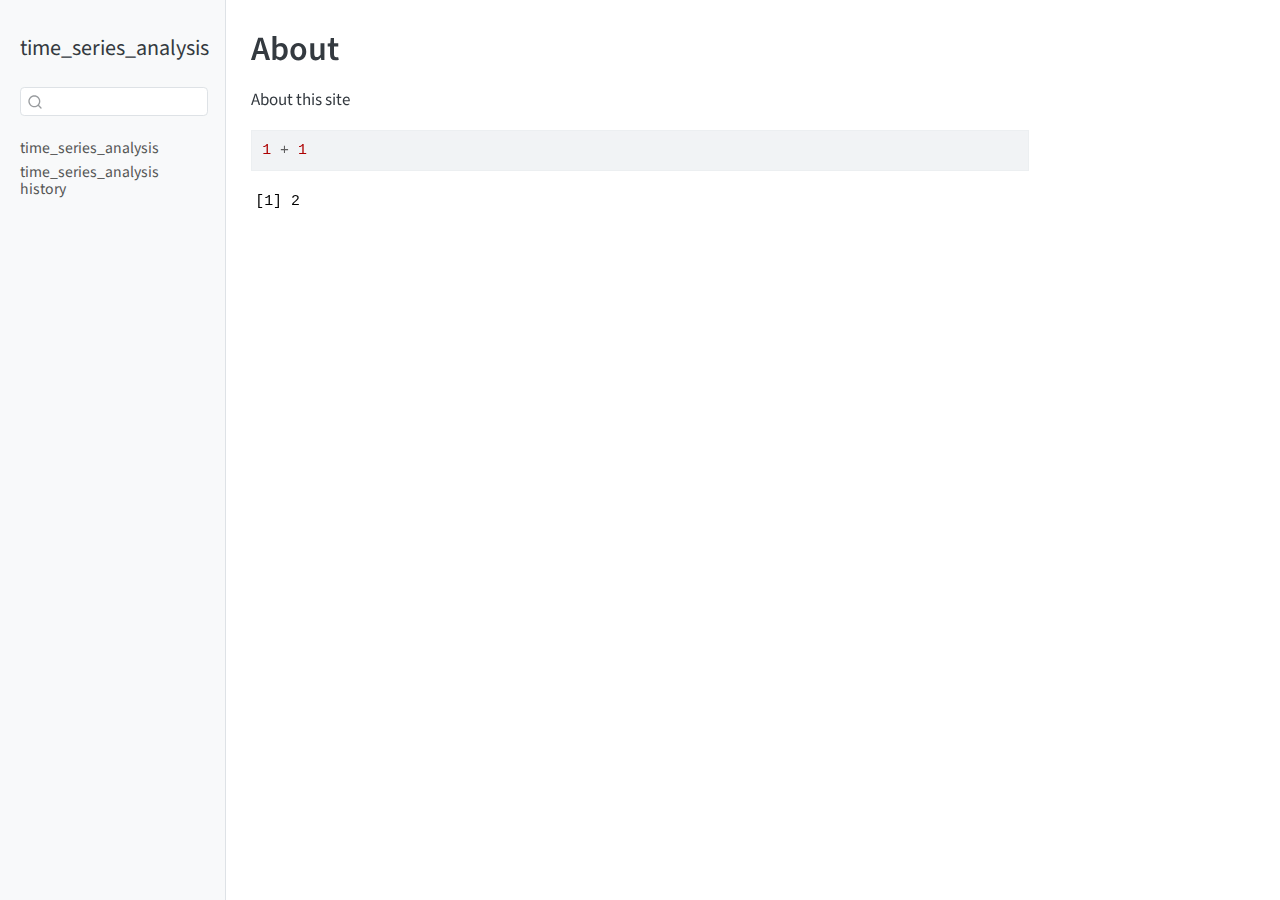
<file: about.html>
<!DOCTYPE html>
<html xmlns="http://www.w3.org/1999/xhtml" lang="en" xml:lang="en"><head>

<meta charset="utf-8">
<meta name="generator" content="quarto-1.6.33">

<meta name="viewport" content="width=device-width, initial-scale=1.0, user-scalable=yes">


<title>About – time_series_analysis</title>
<style>
code{white-space: pre-wrap;}
span.smallcaps{font-variant: small-caps;}
div.columns{display: flex; gap: min(4vw, 1.5em);}
div.column{flex: auto; overflow-x: auto;}
div.hanging-indent{margin-left: 1.5em; text-indent: -1.5em;}
ul.task-list{list-style: none;}
ul.task-list li input[type="checkbox"] {
  width: 0.8em;
  margin: 0 0.8em 0.2em -1em; /* quarto-specific, see https://github.com/quarto-dev/quarto-cli/issues/4556 */ 
  vertical-align: middle;
}
/* CSS for syntax highlighting */
pre > code.sourceCode { white-space: pre; position: relative; }
pre > code.sourceCode > span { line-height: 1.25; }
pre > code.sourceCode > span:empty { height: 1.2em; }
.sourceCode { overflow: visible; }
code.sourceCode > span { color: inherit; text-decoration: inherit; }
div.sourceCode { margin: 1em 0; }
pre.sourceCode { margin: 0; }
@media screen {
div.sourceCode { overflow: auto; }
}
@media print {
pre > code.sourceCode { white-space: pre-wrap; }
pre > code.sourceCode > span { display: inline-block; text-indent: -5em; padding-left: 5em; }
}
pre.numberSource code
  { counter-reset: source-line 0; }
pre.numberSource code > span
  { position: relative; left: -4em; counter-increment: source-line; }
pre.numberSource code > span > a:first-child::before
  { content: counter(source-line);
    position: relative; left: -1em; text-align: right; vertical-align: baseline;
    border: none; display: inline-block;
    -webkit-touch-callout: none; -webkit-user-select: none;
    -khtml-user-select: none; -moz-user-select: none;
    -ms-user-select: none; user-select: none;
    padding: 0 4px; width: 4em;
  }
pre.numberSource { margin-left: 3em;  padding-left: 4px; }
div.sourceCode
  {   }
@media screen {
pre > code.sourceCode > span > a:first-child::before { text-decoration: underline; }
}
</style>


<script src="site_libs/quarto-nav/quarto-nav.js"></script>
<script src="site_libs/quarto-nav/headroom.min.js"></script>
<script src="site_libs/clipboard/clipboard.min.js"></script>
<script src="site_libs/quarto-search/autocomplete.umd.js"></script>
<script src="site_libs/quarto-search/fuse.min.js"></script>
<script src="site_libs/quarto-search/quarto-search.js"></script>
<meta name="quarto:offset" content="./">
<script src="site_libs/quarto-html/quarto.js"></script>
<script src="site_libs/quarto-html/popper.min.js"></script>
<script src="site_libs/quarto-html/tippy.umd.min.js"></script>
<script src="site_libs/quarto-html/anchor.min.js"></script>
<link href="site_libs/quarto-html/tippy.css" rel="stylesheet">
<link href="site_libs/quarto-html/quarto-syntax-highlighting-07ba0ad10f5680c660e360ac31d2f3b6.css" rel="stylesheet" id="quarto-text-highlighting-styles">
<script src="site_libs/bootstrap/bootstrap.min.js"></script>
<link href="site_libs/bootstrap/bootstrap-icons.css" rel="stylesheet">
<link href="site_libs/bootstrap/bootstrap-4c518aa3f5d738380c049c0e6c35b357.min.css" rel="stylesheet" append-hash="true" id="quarto-bootstrap" data-mode="light">
<script id="quarto-search-options" type="application/json">{
  "location": "sidebar",
  "copy-button": false,
  "collapse-after": 3,
  "panel-placement": "start",
  "type": "textbox",
  "limit": 50,
  "keyboard-shortcut": [
    "f",
    "/",
    "s"
  ],
  "show-item-context": false,
  "language": {
    "search-no-results-text": "No results",
    "search-matching-documents-text": "matching documents",
    "search-copy-link-title": "Copy link to search",
    "search-hide-matches-text": "Hide additional matches",
    "search-more-match-text": "more match in this document",
    "search-more-matches-text": "more matches in this document",
    "search-clear-button-title": "Clear",
    "search-text-placeholder": "",
    "search-detached-cancel-button-title": "Cancel",
    "search-submit-button-title": "Submit",
    "search-label": "Search"
  }
}</script>


<link rel="stylesheet" href="styles.css">
</head>

<body class="nav-sidebar docked">

<div id="quarto-search-results"></div>
  <header id="quarto-header" class="headroom fixed-top">
  <nav class="quarto-secondary-nav">
    <div class="container-fluid d-flex">
      <button type="button" class="quarto-btn-toggle btn" data-bs-toggle="collapse" role="button" data-bs-target=".quarto-sidebar-collapse-item" aria-controls="quarto-sidebar" aria-expanded="false" aria-label="Toggle sidebar navigation" onclick="if (window.quartoToggleHeadroom) { window.quartoToggleHeadroom(); }">
        <i class="bi bi-layout-text-sidebar-reverse"></i>
      </button>
        <nav class="quarto-page-breadcrumbs" aria-label="breadcrumb"><ol class="breadcrumb"><li class="breadcrumb-item">
      time_series_analysis
      </li></ol></nav>
        <a class="flex-grow-1" role="navigation" data-bs-toggle="collapse" data-bs-target=".quarto-sidebar-collapse-item" aria-controls="quarto-sidebar" aria-expanded="false" aria-label="Toggle sidebar navigation" onclick="if (window.quartoToggleHeadroom) { window.quartoToggleHeadroom(); }">      
        </a>
      <button type="button" class="btn quarto-search-button" aria-label="Search" onclick="window.quartoOpenSearch();">
        <i class="bi bi-search"></i>
      </button>
    </div>
  </nav>
</header>
<!-- content -->
<div id="quarto-content" class="quarto-container page-columns page-rows-contents page-layout-article">
<!-- sidebar -->
  <nav id="quarto-sidebar" class="sidebar collapse collapse-horizontal quarto-sidebar-collapse-item sidebar-navigation docked overflow-auto">
    <div class="pt-lg-2 mt-2 text-left sidebar-header">
    <div class="sidebar-title mb-0 py-0">
      <a href="./">time_series_analysis</a> 
    </div>
      </div>
        <div class="mt-2 flex-shrink-0 align-items-center">
        <div class="sidebar-search">
        <div id="quarto-search" class="" title="Search"></div>
        </div>
        </div>
    <div class="sidebar-menu-container"> 
    <ul class="list-unstyled mt-1">
        <li class="sidebar-item">
  <div class="sidebar-item-container"> 
  <a href="./index.html" class="sidebar-item-text sidebar-link">
 <span class="menu-text">time_series_analysis</span></a>
  </div>
</li>
        <li class="sidebar-item">
  <div class="sidebar-item-container"> 
  <a href="./history.html" class="sidebar-item-text sidebar-link">
 <span class="menu-text">time_series_analysis history</span></a>
  </div>
</li>
    </ul>
    </div>
</nav>
<div id="quarto-sidebar-glass" class="quarto-sidebar-collapse-item" data-bs-toggle="collapse" data-bs-target=".quarto-sidebar-collapse-item"></div>
<!-- margin-sidebar -->
    <div id="quarto-margin-sidebar" class="sidebar margin-sidebar zindex-bottom">
        
    </div>
<!-- main -->
<main class="content" id="quarto-document-content">

<header id="title-block-header" class="quarto-title-block default">
<div class="quarto-title">
<h1 class="title">About</h1>
</div>



<div class="quarto-title-meta">

    
  
    
  </div>
  


</header>


<p>About this site</p>
<div class="cell">
<div class="sourceCode cell-code" id="cb1"><pre class="sourceCode r code-with-copy"><code class="sourceCode r"><span id="cb1-1"><a href="#cb1-1" aria-hidden="true" tabindex="-1"></a><span class="dv">1</span> <span class="sc">+</span> <span class="dv">1</span></span></code><button title="Copy to Clipboard" class="code-copy-button"><i class="bi"></i></button></pre></div>
<div class="cell-output cell-output-stdout">
<pre><code>[1] 2</code></pre>
</div>
</div>



</main> <!-- /main -->
<script id="quarto-html-after-body" type="application/javascript">
window.document.addEventListener("DOMContentLoaded", function (event) {
  const toggleBodyColorMode = (bsSheetEl) => {
    const mode = bsSheetEl.getAttribute("data-mode");
    const bodyEl = window.document.querySelector("body");
    if (mode === "dark") {
      bodyEl.classList.add("quarto-dark");
      bodyEl.classList.remove("quarto-light");
    } else {
      bodyEl.classList.add("quarto-light");
      bodyEl.classList.remove("quarto-dark");
    }
  }
  const toggleBodyColorPrimary = () => {
    const bsSheetEl = window.document.querySelector("link#quarto-bootstrap");
    if (bsSheetEl) {
      toggleBodyColorMode(bsSheetEl);
    }
  }
  toggleBodyColorPrimary();  
  const icon = "";
  const anchorJS = new window.AnchorJS();
  anchorJS.options = {
    placement: 'right',
    icon: icon
  };
  anchorJS.add('.anchored');
  const isCodeAnnotation = (el) => {
    for (const clz of el.classList) {
      if (clz.startsWith('code-annotation-')) {                     
        return true;
      }
    }
    return false;
  }
  const onCopySuccess = function(e) {
    // button target
    const button = e.trigger;
    // don't keep focus
    button.blur();
    // flash "checked"
    button.classList.add('code-copy-button-checked');
    var currentTitle = button.getAttribute("title");
    button.setAttribute("title", "Copied!");
    let tooltip;
    if (window.bootstrap) {
      button.setAttribute("data-bs-toggle", "tooltip");
      button.setAttribute("data-bs-placement", "left");
      button.setAttribute("data-bs-title", "Copied!");
      tooltip = new bootstrap.Tooltip(button, 
        { trigger: "manual", 
          customClass: "code-copy-button-tooltip",
          offset: [0, -8]});
      tooltip.show();    
    }
    setTimeout(function() {
      if (tooltip) {
        tooltip.hide();
        button.removeAttribute("data-bs-title");
        button.removeAttribute("data-bs-toggle");
        button.removeAttribute("data-bs-placement");
      }
      button.setAttribute("title", currentTitle);
      button.classList.remove('code-copy-button-checked');
    }, 1000);
    // clear code selection
    e.clearSelection();
  }
  const getTextToCopy = function(trigger) {
      const codeEl = trigger.previousElementSibling.cloneNode(true);
      for (const childEl of codeEl.children) {
        if (isCodeAnnotation(childEl)) {
          childEl.remove();
        }
      }
      return codeEl.innerText;
  }
  const clipboard = new window.ClipboardJS('.code-copy-button:not([data-in-quarto-modal])', {
    text: getTextToCopy
  });
  clipboard.on('success', onCopySuccess);
  if (window.document.getElementById('quarto-embedded-source-code-modal')) {
    // For code content inside modals, clipBoardJS needs to be initialized with a container option
    // TODO: Check when it could be a function (https://github.com/zenorocha/clipboard.js/issues/860)
    const clipboardModal = new window.ClipboardJS('.code-copy-button[data-in-quarto-modal]', {
      text: getTextToCopy,
      container: window.document.getElementById('quarto-embedded-source-code-modal')
    });
    clipboardModal.on('success', onCopySuccess);
  }
    var localhostRegex = new RegExp(/^(?:http|https):\/\/localhost\:?[0-9]*\//);
    var mailtoRegex = new RegExp(/^mailto:/);
      var filterRegex = new RegExp("https:\/\/garciacallejas\.github\.io\/time_series_analysis\/");
    var isInternal = (href) => {
        return filterRegex.test(href) || localhostRegex.test(href) || mailtoRegex.test(href);
    }
    // Inspect non-navigation links and adorn them if external
 	var links = window.document.querySelectorAll('a[href]:not(.nav-link):not(.navbar-brand):not(.toc-action):not(.sidebar-link):not(.sidebar-item-toggle):not(.pagination-link):not(.no-external):not([aria-hidden]):not(.dropdown-item):not(.quarto-navigation-tool):not(.about-link)');
    for (var i=0; i<links.length; i++) {
      const link = links[i];
      if (!isInternal(link.href)) {
        // undo the damage that might have been done by quarto-nav.js in the case of
        // links that we want to consider external
        if (link.dataset.originalHref !== undefined) {
          link.href = link.dataset.originalHref;
        }
      }
    }
  function tippyHover(el, contentFn, onTriggerFn, onUntriggerFn) {
    const config = {
      allowHTML: true,
      maxWidth: 500,
      delay: 100,
      arrow: false,
      appendTo: function(el) {
          return el.parentElement;
      },
      interactive: true,
      interactiveBorder: 10,
      theme: 'quarto',
      placement: 'bottom-start',
    };
    if (contentFn) {
      config.content = contentFn;
    }
    if (onTriggerFn) {
      config.onTrigger = onTriggerFn;
    }
    if (onUntriggerFn) {
      config.onUntrigger = onUntriggerFn;
    }
    window.tippy(el, config); 
  }
  const noterefs = window.document.querySelectorAll('a[role="doc-noteref"]');
  for (var i=0; i<noterefs.length; i++) {
    const ref = noterefs[i];
    tippyHover(ref, function() {
      // use id or data attribute instead here
      let href = ref.getAttribute('data-footnote-href') || ref.getAttribute('href');
      try { href = new URL(href).hash; } catch {}
      const id = href.replace(/^#\/?/, "");
      const note = window.document.getElementById(id);
      if (note) {
        return note.innerHTML;
      } else {
        return "";
      }
    });
  }
  const xrefs = window.document.querySelectorAll('a.quarto-xref');
  const processXRef = (id, note) => {
    // Strip column container classes
    const stripColumnClz = (el) => {
      el.classList.remove("page-full", "page-columns");
      if (el.children) {
        for (const child of el.children) {
          stripColumnClz(child);
        }
      }
    }
    stripColumnClz(note)
    if (id === null || id.startsWith('sec-')) {
      // Special case sections, only their first couple elements
      const container = document.createElement("div");
      if (note.children && note.children.length > 2) {
        container.appendChild(note.children[0].cloneNode(true));
        for (let i = 1; i < note.children.length; i++) {
          const child = note.children[i];
          if (child.tagName === "P" && child.innerText === "") {
            continue;
          } else {
            container.appendChild(child.cloneNode(true));
            break;
          }
        }
        if (window.Quarto?.typesetMath) {
          window.Quarto.typesetMath(container);
        }
        return container.innerHTML
      } else {
        if (window.Quarto?.typesetMath) {
          window.Quarto.typesetMath(note);
        }
        return note.innerHTML;
      }
    } else {
      // Remove any anchor links if they are present
      const anchorLink = note.querySelector('a.anchorjs-link');
      if (anchorLink) {
        anchorLink.remove();
      }
      if (window.Quarto?.typesetMath) {
        window.Quarto.typesetMath(note);
      }
      // TODO in 1.5, we should make sure this works without a callout special case
      if (note.classList.contains("callout")) {
        return note.outerHTML;
      } else {
        return note.innerHTML;
      }
    }
  }
  for (var i=0; i<xrefs.length; i++) {
    const xref = xrefs[i];
    tippyHover(xref, undefined, function(instance) {
      instance.disable();
      let url = xref.getAttribute('href');
      let hash = undefined; 
      if (url.startsWith('#')) {
        hash = url;
      } else {
        try { hash = new URL(url).hash; } catch {}
      }
      if (hash) {
        const id = hash.replace(/^#\/?/, "");
        const note = window.document.getElementById(id);
        if (note !== null) {
          try {
            const html = processXRef(id, note.cloneNode(true));
            instance.setContent(html);
          } finally {
            instance.enable();
            instance.show();
          }
        } else {
          // See if we can fetch this
          fetch(url.split('#')[0])
          .then(res => res.text())
          .then(html => {
            const parser = new DOMParser();
            const htmlDoc = parser.parseFromString(html, "text/html");
            const note = htmlDoc.getElementById(id);
            if (note !== null) {
              const html = processXRef(id, note);
              instance.setContent(html);
            } 
          }).finally(() => {
            instance.enable();
            instance.show();
          });
        }
      } else {
        // See if we can fetch a full url (with no hash to target)
        // This is a special case and we should probably do some content thinning / targeting
        fetch(url)
        .then(res => res.text())
        .then(html => {
          const parser = new DOMParser();
          const htmlDoc = parser.parseFromString(html, "text/html");
          const note = htmlDoc.querySelector('main.content');
          if (note !== null) {
            // This should only happen for chapter cross references
            // (since there is no id in the URL)
            // remove the first header
            if (note.children.length > 0 && note.children[0].tagName === "HEADER") {
              note.children[0].remove();
            }
            const html = processXRef(null, note);
            instance.setContent(html);
          } 
        }).finally(() => {
          instance.enable();
          instance.show();
        });
      }
    }, function(instance) {
    });
  }
      let selectedAnnoteEl;
      const selectorForAnnotation = ( cell, annotation) => {
        let cellAttr = 'data-code-cell="' + cell + '"';
        let lineAttr = 'data-code-annotation="' +  annotation + '"';
        const selector = 'span[' + cellAttr + '][' + lineAttr + ']';
        return selector;
      }
      const selectCodeLines = (annoteEl) => {
        const doc = window.document;
        const targetCell = annoteEl.getAttribute("data-target-cell");
        const targetAnnotation = annoteEl.getAttribute("data-target-annotation");
        const annoteSpan = window.document.querySelector(selectorForAnnotation(targetCell, targetAnnotation));
        const lines = annoteSpan.getAttribute("data-code-lines").split(",");
        const lineIds = lines.map((line) => {
          return targetCell + "-" + line;
        })
        let top = null;
        let height = null;
        let parent = null;
        if (lineIds.length > 0) {
            //compute the position of the single el (top and bottom and make a div)
            const el = window.document.getElementById(lineIds[0]);
            top = el.offsetTop;
            height = el.offsetHeight;
            parent = el.parentElement.parentElement;
          if (lineIds.length > 1) {
            const lastEl = window.document.getElementById(lineIds[lineIds.length - 1]);
            const bottom = lastEl.offsetTop + lastEl.offsetHeight;
            height = bottom - top;
          }
          if (top !== null && height !== null && parent !== null) {
            // cook up a div (if necessary) and position it 
            let div = window.document.getElementById("code-annotation-line-highlight");
            if (div === null) {
              div = window.document.createElement("div");
              div.setAttribute("id", "code-annotation-line-highlight");
              div.style.position = 'absolute';
              parent.appendChild(div);
            }
            div.style.top = top - 2 + "px";
            div.style.height = height + 4 + "px";
            div.style.left = 0;
            let gutterDiv = window.document.getElementById("code-annotation-line-highlight-gutter");
            if (gutterDiv === null) {
              gutterDiv = window.document.createElement("div");
              gutterDiv.setAttribute("id", "code-annotation-line-highlight-gutter");
              gutterDiv.style.position = 'absolute';
              const codeCell = window.document.getElementById(targetCell);
              const gutter = codeCell.querySelector('.code-annotation-gutter');
              gutter.appendChild(gutterDiv);
            }
            gutterDiv.style.top = top - 2 + "px";
            gutterDiv.style.height = height + 4 + "px";
          }
          selectedAnnoteEl = annoteEl;
        }
      };
      const unselectCodeLines = () => {
        const elementsIds = ["code-annotation-line-highlight", "code-annotation-line-highlight-gutter"];
        elementsIds.forEach((elId) => {
          const div = window.document.getElementById(elId);
          if (div) {
            div.remove();
          }
        });
        selectedAnnoteEl = undefined;
      };
        // Handle positioning of the toggle
    window.addEventListener(
      "resize",
      throttle(() => {
        elRect = undefined;
        if (selectedAnnoteEl) {
          selectCodeLines(selectedAnnoteEl);
        }
      }, 10)
    );
    function throttle(fn, ms) {
    let throttle = false;
    let timer;
      return (...args) => {
        if(!throttle) { // first call gets through
            fn.apply(this, args);
            throttle = true;
        } else { // all the others get throttled
            if(timer) clearTimeout(timer); // cancel #2
            timer = setTimeout(() => {
              fn.apply(this, args);
              timer = throttle = false;
            }, ms);
        }
      };
    }
      // Attach click handler to the DT
      const annoteDls = window.document.querySelectorAll('dt[data-target-cell]');
      for (const annoteDlNode of annoteDls) {
        annoteDlNode.addEventListener('click', (event) => {
          const clickedEl = event.target;
          if (clickedEl !== selectedAnnoteEl) {
            unselectCodeLines();
            const activeEl = window.document.querySelector('dt[data-target-cell].code-annotation-active');
            if (activeEl) {
              activeEl.classList.remove('code-annotation-active');
            }
            selectCodeLines(clickedEl);
            clickedEl.classList.add('code-annotation-active');
          } else {
            // Unselect the line
            unselectCodeLines();
            clickedEl.classList.remove('code-annotation-active');
          }
        });
      }
  const findCites = (el) => {
    const parentEl = el.parentElement;
    if (parentEl) {
      const cites = parentEl.dataset.cites;
      if (cites) {
        return {
          el,
          cites: cites.split(' ')
        };
      } else {
        return findCites(el.parentElement)
      }
    } else {
      return undefined;
    }
  };
  var bibliorefs = window.document.querySelectorAll('a[role="doc-biblioref"]');
  for (var i=0; i<bibliorefs.length; i++) {
    const ref = bibliorefs[i];
    const citeInfo = findCites(ref);
    if (citeInfo) {
      tippyHover(citeInfo.el, function() {
        var popup = window.document.createElement('div');
        citeInfo.cites.forEach(function(cite) {
          var citeDiv = window.document.createElement('div');
          citeDiv.classList.add('hanging-indent');
          citeDiv.classList.add('csl-entry');
          var biblioDiv = window.document.getElementById('ref-' + cite);
          if (biblioDiv) {
            citeDiv.innerHTML = biblioDiv.innerHTML;
          }
          popup.appendChild(citeDiv);
        });
        return popup.innerHTML;
      });
    }
  }
});
</script>
</div> <!-- /content -->




</body></html>
</file>
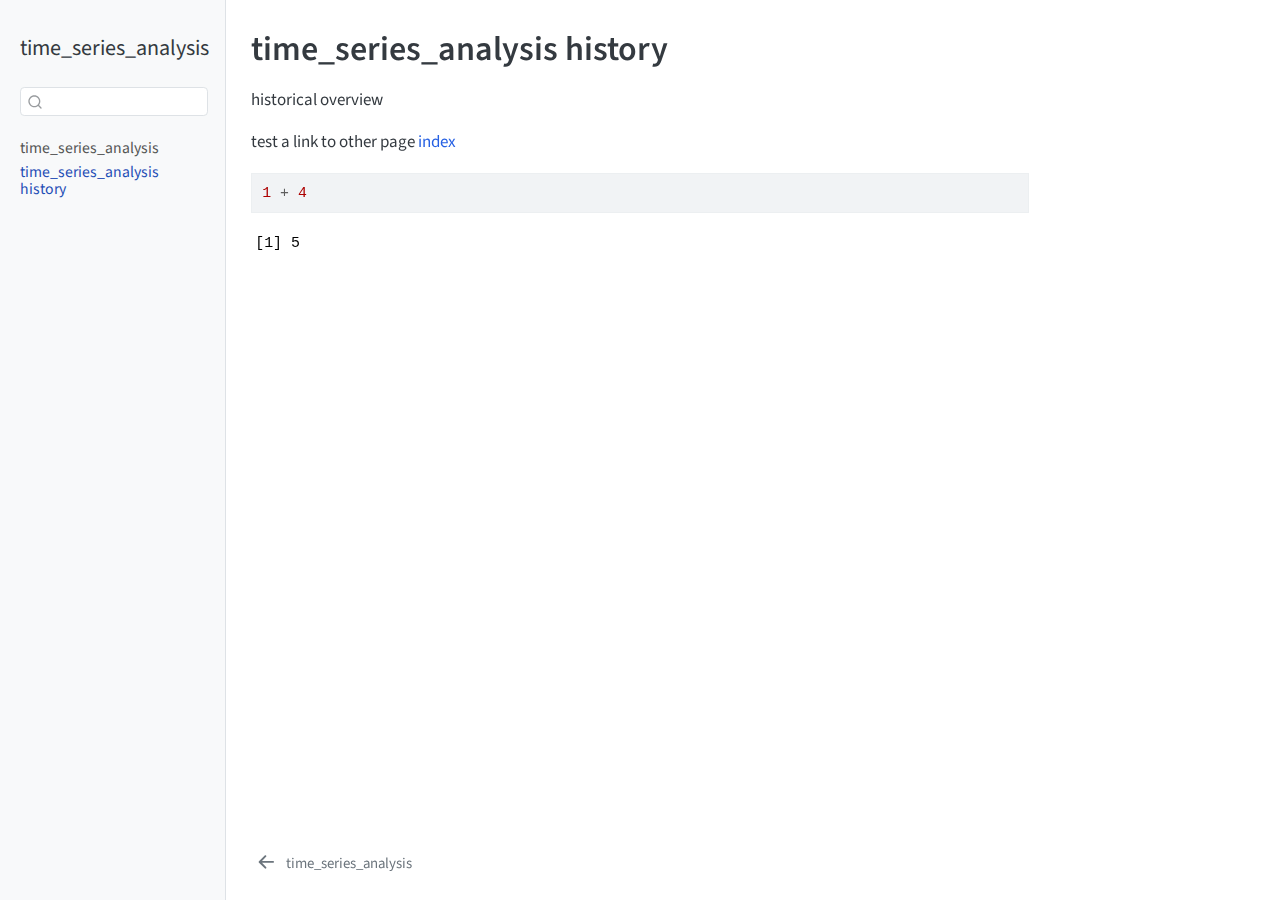
<file: history.html>
<!DOCTYPE html>
<html xmlns="http://www.w3.org/1999/xhtml" lang="en" xml:lang="en"><head>

<meta charset="utf-8">
<meta name="generator" content="quarto-1.6.33">

<meta name="viewport" content="width=device-width, initial-scale=1.0, user-scalable=yes">


<title>time_series_analysis history – time_series_analysis</title>
<style>
code{white-space: pre-wrap;}
span.smallcaps{font-variant: small-caps;}
div.columns{display: flex; gap: min(4vw, 1.5em);}
div.column{flex: auto; overflow-x: auto;}
div.hanging-indent{margin-left: 1.5em; text-indent: -1.5em;}
ul.task-list{list-style: none;}
ul.task-list li input[type="checkbox"] {
  width: 0.8em;
  margin: 0 0.8em 0.2em -1em; /* quarto-specific, see https://github.com/quarto-dev/quarto-cli/issues/4556 */ 
  vertical-align: middle;
}
/* CSS for syntax highlighting */
pre > code.sourceCode { white-space: pre; position: relative; }
pre > code.sourceCode > span { line-height: 1.25; }
pre > code.sourceCode > span:empty { height: 1.2em; }
.sourceCode { overflow: visible; }
code.sourceCode > span { color: inherit; text-decoration: inherit; }
div.sourceCode { margin: 1em 0; }
pre.sourceCode { margin: 0; }
@media screen {
div.sourceCode { overflow: auto; }
}
@media print {
pre > code.sourceCode { white-space: pre-wrap; }
pre > code.sourceCode > span { display: inline-block; text-indent: -5em; padding-left: 5em; }
}
pre.numberSource code
  { counter-reset: source-line 0; }
pre.numberSource code > span
  { position: relative; left: -4em; counter-increment: source-line; }
pre.numberSource code > span > a:first-child::before
  { content: counter(source-line);
    position: relative; left: -1em; text-align: right; vertical-align: baseline;
    border: none; display: inline-block;
    -webkit-touch-callout: none; -webkit-user-select: none;
    -khtml-user-select: none; -moz-user-select: none;
    -ms-user-select: none; user-select: none;
    padding: 0 4px; width: 4em;
  }
pre.numberSource { margin-left: 3em;  padding-left: 4px; }
div.sourceCode
  {   }
@media screen {
pre > code.sourceCode > span > a:first-child::before { text-decoration: underline; }
}
</style>


<script src="site_libs/quarto-nav/quarto-nav.js"></script>
<script src="site_libs/quarto-nav/headroom.min.js"></script>
<script src="site_libs/clipboard/clipboard.min.js"></script>
<script src="site_libs/quarto-search/autocomplete.umd.js"></script>
<script src="site_libs/quarto-search/fuse.min.js"></script>
<script src="site_libs/quarto-search/quarto-search.js"></script>
<meta name="quarto:offset" content="./">
<link href="./index.html" rel="prev">
<script src="site_libs/quarto-html/quarto.js"></script>
<script src="site_libs/quarto-html/popper.min.js"></script>
<script src="site_libs/quarto-html/tippy.umd.min.js"></script>
<script src="site_libs/quarto-html/anchor.min.js"></script>
<link href="site_libs/quarto-html/tippy.css" rel="stylesheet">
<link href="site_libs/quarto-html/quarto-syntax-highlighting-07ba0ad10f5680c660e360ac31d2f3b6.css" rel="stylesheet" id="quarto-text-highlighting-styles">
<script src="site_libs/bootstrap/bootstrap.min.js"></script>
<link href="site_libs/bootstrap/bootstrap-icons.css" rel="stylesheet">
<link href="site_libs/bootstrap/bootstrap-4c518aa3f5d738380c049c0e6c35b357.min.css" rel="stylesheet" append-hash="true" id="quarto-bootstrap" data-mode="light">
<script id="quarto-search-options" type="application/json">{
  "location": "sidebar",
  "copy-button": false,
  "collapse-after": 3,
  "panel-placement": "start",
  "type": "textbox",
  "limit": 50,
  "keyboard-shortcut": [
    "f",
    "/",
    "s"
  ],
  "show-item-context": false,
  "language": {
    "search-no-results-text": "No results",
    "search-matching-documents-text": "matching documents",
    "search-copy-link-title": "Copy link to search",
    "search-hide-matches-text": "Hide additional matches",
    "search-more-match-text": "more match in this document",
    "search-more-matches-text": "more matches in this document",
    "search-clear-button-title": "Clear",
    "search-text-placeholder": "",
    "search-detached-cancel-button-title": "Cancel",
    "search-submit-button-title": "Submit",
    "search-label": "Search"
  }
}</script>


<link rel="stylesheet" href="styles.css">
</head>

<body class="nav-sidebar docked">

<div id="quarto-search-results"></div>
  <header id="quarto-header" class="headroom fixed-top">
  <nav class="quarto-secondary-nav">
    <div class="container-fluid d-flex">
      <button type="button" class="quarto-btn-toggle btn" data-bs-toggle="collapse" role="button" data-bs-target=".quarto-sidebar-collapse-item" aria-controls="quarto-sidebar" aria-expanded="false" aria-label="Toggle sidebar navigation" onclick="if (window.quartoToggleHeadroom) { window.quartoToggleHeadroom(); }">
        <i class="bi bi-layout-text-sidebar-reverse"></i>
      </button>
        <nav class="quarto-page-breadcrumbs" aria-label="breadcrumb"><ol class="breadcrumb"><li class="breadcrumb-item"><a href="./history.html">time_series_analysis history</a></li></ol></nav>
        <a class="flex-grow-1" role="navigation" data-bs-toggle="collapse" data-bs-target=".quarto-sidebar-collapse-item" aria-controls="quarto-sidebar" aria-expanded="false" aria-label="Toggle sidebar navigation" onclick="if (window.quartoToggleHeadroom) { window.quartoToggleHeadroom(); }">      
        </a>
      <button type="button" class="btn quarto-search-button" aria-label="Search" onclick="window.quartoOpenSearch();">
        <i class="bi bi-search"></i>
      </button>
    </div>
  </nav>
</header>
<!-- content -->
<div id="quarto-content" class="quarto-container page-columns page-rows-contents page-layout-article">
<!-- sidebar -->
  <nav id="quarto-sidebar" class="sidebar collapse collapse-horizontal quarto-sidebar-collapse-item sidebar-navigation docked overflow-auto">
    <div class="pt-lg-2 mt-2 text-left sidebar-header">
    <div class="sidebar-title mb-0 py-0">
      <a href="./">time_series_analysis</a> 
    </div>
      </div>
        <div class="mt-2 flex-shrink-0 align-items-center">
        <div class="sidebar-search">
        <div id="quarto-search" class="" title="Search"></div>
        </div>
        </div>
    <div class="sidebar-menu-container"> 
    <ul class="list-unstyled mt-1">
        <li class="sidebar-item">
  <div class="sidebar-item-container"> 
  <a href="./index.html" class="sidebar-item-text sidebar-link">
 <span class="menu-text">time_series_analysis</span></a>
  </div>
</li>
        <li class="sidebar-item">
  <div class="sidebar-item-container"> 
  <a href="./history.html" class="sidebar-item-text sidebar-link active">
 <span class="menu-text">time_series_analysis history</span></a>
  </div>
</li>
    </ul>
    </div>
</nav>
<div id="quarto-sidebar-glass" class="quarto-sidebar-collapse-item" data-bs-toggle="collapse" data-bs-target=".quarto-sidebar-collapse-item"></div>
<!-- margin-sidebar -->
    <div id="quarto-margin-sidebar" class="sidebar margin-sidebar zindex-bottom">
        
    </div>
<!-- main -->
<main class="content" id="quarto-document-content">

<header id="title-block-header" class="quarto-title-block default">
<div class="quarto-title">
<h1 class="title">time_series_analysis history</h1>
</div>



<div class="quarto-title-meta">

    
  
    
  </div>
  


</header>


<p>historical overview</p>
<p>test a link to other page <a href="./index.html">index</a></p>
<div class="cell">
<div class="sourceCode cell-code" id="cb1"><pre class="sourceCode r code-with-copy"><code class="sourceCode r"><span id="cb1-1"><a href="#cb1-1" aria-hidden="true" tabindex="-1"></a><span class="dv">1</span> <span class="sc">+</span> <span class="dv">4</span></span></code><button title="Copy to Clipboard" class="code-copy-button"><i class="bi"></i></button></pre></div>
<div class="cell-output cell-output-stdout">
<pre><code>[1] 5</code></pre>
</div>
</div>



</main> <!-- /main -->
<script id="quarto-html-after-body" type="application/javascript">
window.document.addEventListener("DOMContentLoaded", function (event) {
  const toggleBodyColorMode = (bsSheetEl) => {
    const mode = bsSheetEl.getAttribute("data-mode");
    const bodyEl = window.document.querySelector("body");
    if (mode === "dark") {
      bodyEl.classList.add("quarto-dark");
      bodyEl.classList.remove("quarto-light");
    } else {
      bodyEl.classList.add("quarto-light");
      bodyEl.classList.remove("quarto-dark");
    }
  }
  const toggleBodyColorPrimary = () => {
    const bsSheetEl = window.document.querySelector("link#quarto-bootstrap");
    if (bsSheetEl) {
      toggleBodyColorMode(bsSheetEl);
    }
  }
  toggleBodyColorPrimary();  
  const icon = "";
  const anchorJS = new window.AnchorJS();
  anchorJS.options = {
    placement: 'right',
    icon: icon
  };
  anchorJS.add('.anchored');
  const isCodeAnnotation = (el) => {
    for (const clz of el.classList) {
      if (clz.startsWith('code-annotation-')) {                     
        return true;
      }
    }
    return false;
  }
  const onCopySuccess = function(e) {
    // button target
    const button = e.trigger;
    // don't keep focus
    button.blur();
    // flash "checked"
    button.classList.add('code-copy-button-checked');
    var currentTitle = button.getAttribute("title");
    button.setAttribute("title", "Copied!");
    let tooltip;
    if (window.bootstrap) {
      button.setAttribute("data-bs-toggle", "tooltip");
      button.setAttribute("data-bs-placement", "left");
      button.setAttribute("data-bs-title", "Copied!");
      tooltip = new bootstrap.Tooltip(button, 
        { trigger: "manual", 
          customClass: "code-copy-button-tooltip",
          offset: [0, -8]});
      tooltip.show();    
    }
    setTimeout(function() {
      if (tooltip) {
        tooltip.hide();
        button.removeAttribute("data-bs-title");
        button.removeAttribute("data-bs-toggle");
        button.removeAttribute("data-bs-placement");
      }
      button.setAttribute("title", currentTitle);
      button.classList.remove('code-copy-button-checked');
    }, 1000);
    // clear code selection
    e.clearSelection();
  }
  const getTextToCopy = function(trigger) {
      const codeEl = trigger.previousElementSibling.cloneNode(true);
      for (const childEl of codeEl.children) {
        if (isCodeAnnotation(childEl)) {
          childEl.remove();
        }
      }
      return codeEl.innerText;
  }
  const clipboard = new window.ClipboardJS('.code-copy-button:not([data-in-quarto-modal])', {
    text: getTextToCopy
  });
  clipboard.on('success', onCopySuccess);
  if (window.document.getElementById('quarto-embedded-source-code-modal')) {
    // For code content inside modals, clipBoardJS needs to be initialized with a container option
    // TODO: Check when it could be a function (https://github.com/zenorocha/clipboard.js/issues/860)
    const clipboardModal = new window.ClipboardJS('.code-copy-button[data-in-quarto-modal]', {
      text: getTextToCopy,
      container: window.document.getElementById('quarto-embedded-source-code-modal')
    });
    clipboardModal.on('success', onCopySuccess);
  }
    var localhostRegex = new RegExp(/^(?:http|https):\/\/localhost\:?[0-9]*\//);
    var mailtoRegex = new RegExp(/^mailto:/);
      var filterRegex = new RegExp("https:\/\/garciacallejas\.github\.io\/time_series_analysis\/");
    var isInternal = (href) => {
        return filterRegex.test(href) || localhostRegex.test(href) || mailtoRegex.test(href);
    }
    // Inspect non-navigation links and adorn them if external
 	var links = window.document.querySelectorAll('a[href]:not(.nav-link):not(.navbar-brand):not(.toc-action):not(.sidebar-link):not(.sidebar-item-toggle):not(.pagination-link):not(.no-external):not([aria-hidden]):not(.dropdown-item):not(.quarto-navigation-tool):not(.about-link)');
    for (var i=0; i<links.length; i++) {
      const link = links[i];
      if (!isInternal(link.href)) {
        // undo the damage that might have been done by quarto-nav.js in the case of
        // links that we want to consider external
        if (link.dataset.originalHref !== undefined) {
          link.href = link.dataset.originalHref;
        }
      }
    }
  function tippyHover(el, contentFn, onTriggerFn, onUntriggerFn) {
    const config = {
      allowHTML: true,
      maxWidth: 500,
      delay: 100,
      arrow: false,
      appendTo: function(el) {
          return el.parentElement;
      },
      interactive: true,
      interactiveBorder: 10,
      theme: 'quarto',
      placement: 'bottom-start',
    };
    if (contentFn) {
      config.content = contentFn;
    }
    if (onTriggerFn) {
      config.onTrigger = onTriggerFn;
    }
    if (onUntriggerFn) {
      config.onUntrigger = onUntriggerFn;
    }
    window.tippy(el, config); 
  }
  const noterefs = window.document.querySelectorAll('a[role="doc-noteref"]');
  for (var i=0; i<noterefs.length; i++) {
    const ref = noterefs[i];
    tippyHover(ref, function() {
      // use id or data attribute instead here
      let href = ref.getAttribute('data-footnote-href') || ref.getAttribute('href');
      try { href = new URL(href).hash; } catch {}
      const id = href.replace(/^#\/?/, "");
      const note = window.document.getElementById(id);
      if (note) {
        return note.innerHTML;
      } else {
        return "";
      }
    });
  }
  const xrefs = window.document.querySelectorAll('a.quarto-xref');
  const processXRef = (id, note) => {
    // Strip column container classes
    const stripColumnClz = (el) => {
      el.classList.remove("page-full", "page-columns");
      if (el.children) {
        for (const child of el.children) {
          stripColumnClz(child);
        }
      }
    }
    stripColumnClz(note)
    if (id === null || id.startsWith('sec-')) {
      // Special case sections, only their first couple elements
      const container = document.createElement("div");
      if (note.children && note.children.length > 2) {
        container.appendChild(note.children[0].cloneNode(true));
        for (let i = 1; i < note.children.length; i++) {
          const child = note.children[i];
          if (child.tagName === "P" && child.innerText === "") {
            continue;
          } else {
            container.appendChild(child.cloneNode(true));
            break;
          }
        }
        if (window.Quarto?.typesetMath) {
          window.Quarto.typesetMath(container);
        }
        return container.innerHTML
      } else {
        if (window.Quarto?.typesetMath) {
          window.Quarto.typesetMath(note);
        }
        return note.innerHTML;
      }
    } else {
      // Remove any anchor links if they are present
      const anchorLink = note.querySelector('a.anchorjs-link');
      if (anchorLink) {
        anchorLink.remove();
      }
      if (window.Quarto?.typesetMath) {
        window.Quarto.typesetMath(note);
      }
      // TODO in 1.5, we should make sure this works without a callout special case
      if (note.classList.contains("callout")) {
        return note.outerHTML;
      } else {
        return note.innerHTML;
      }
    }
  }
  for (var i=0; i<xrefs.length; i++) {
    const xref = xrefs[i];
    tippyHover(xref, undefined, function(instance) {
      instance.disable();
      let url = xref.getAttribute('href');
      let hash = undefined; 
      if (url.startsWith('#')) {
        hash = url;
      } else {
        try { hash = new URL(url).hash; } catch {}
      }
      if (hash) {
        const id = hash.replace(/^#\/?/, "");
        const note = window.document.getElementById(id);
        if (note !== null) {
          try {
            const html = processXRef(id, note.cloneNode(true));
            instance.setContent(html);
          } finally {
            instance.enable();
            instance.show();
          }
        } else {
          // See if we can fetch this
          fetch(url.split('#')[0])
          .then(res => res.text())
          .then(html => {
            const parser = new DOMParser();
            const htmlDoc = parser.parseFromString(html, "text/html");
            const note = htmlDoc.getElementById(id);
            if (note !== null) {
              const html = processXRef(id, note);
              instance.setContent(html);
            } 
          }).finally(() => {
            instance.enable();
            instance.show();
          });
        }
      } else {
        // See if we can fetch a full url (with no hash to target)
        // This is a special case and we should probably do some content thinning / targeting
        fetch(url)
        .then(res => res.text())
        .then(html => {
          const parser = new DOMParser();
          const htmlDoc = parser.parseFromString(html, "text/html");
          const note = htmlDoc.querySelector('main.content');
          if (note !== null) {
            // This should only happen for chapter cross references
            // (since there is no id in the URL)
            // remove the first header
            if (note.children.length > 0 && note.children[0].tagName === "HEADER") {
              note.children[0].remove();
            }
            const html = processXRef(null, note);
            instance.setContent(html);
          } 
        }).finally(() => {
          instance.enable();
          instance.show();
        });
      }
    }, function(instance) {
    });
  }
      let selectedAnnoteEl;
      const selectorForAnnotation = ( cell, annotation) => {
        let cellAttr = 'data-code-cell="' + cell + '"';
        let lineAttr = 'data-code-annotation="' +  annotation + '"';
        const selector = 'span[' + cellAttr + '][' + lineAttr + ']';
        return selector;
      }
      const selectCodeLines = (annoteEl) => {
        const doc = window.document;
        const targetCell = annoteEl.getAttribute("data-target-cell");
        const targetAnnotation = annoteEl.getAttribute("data-target-annotation");
        const annoteSpan = window.document.querySelector(selectorForAnnotation(targetCell, targetAnnotation));
        const lines = annoteSpan.getAttribute("data-code-lines").split(",");
        const lineIds = lines.map((line) => {
          return targetCell + "-" + line;
        })
        let top = null;
        let height = null;
        let parent = null;
        if (lineIds.length > 0) {
            //compute the position of the single el (top and bottom and make a div)
            const el = window.document.getElementById(lineIds[0]);
            top = el.offsetTop;
            height = el.offsetHeight;
            parent = el.parentElement.parentElement;
          if (lineIds.length > 1) {
            const lastEl = window.document.getElementById(lineIds[lineIds.length - 1]);
            const bottom = lastEl.offsetTop + lastEl.offsetHeight;
            height = bottom - top;
          }
          if (top !== null && height !== null && parent !== null) {
            // cook up a div (if necessary) and position it 
            let div = window.document.getElementById("code-annotation-line-highlight");
            if (div === null) {
              div = window.document.createElement("div");
              div.setAttribute("id", "code-annotation-line-highlight");
              div.style.position = 'absolute';
              parent.appendChild(div);
            }
            div.style.top = top - 2 + "px";
            div.style.height = height + 4 + "px";
            div.style.left = 0;
            let gutterDiv = window.document.getElementById("code-annotation-line-highlight-gutter");
            if (gutterDiv === null) {
              gutterDiv = window.document.createElement("div");
              gutterDiv.setAttribute("id", "code-annotation-line-highlight-gutter");
              gutterDiv.style.position = 'absolute';
              const codeCell = window.document.getElementById(targetCell);
              const gutter = codeCell.querySelector('.code-annotation-gutter');
              gutter.appendChild(gutterDiv);
            }
            gutterDiv.style.top = top - 2 + "px";
            gutterDiv.style.height = height + 4 + "px";
          }
          selectedAnnoteEl = annoteEl;
        }
      };
      const unselectCodeLines = () => {
        const elementsIds = ["code-annotation-line-highlight", "code-annotation-line-highlight-gutter"];
        elementsIds.forEach((elId) => {
          const div = window.document.getElementById(elId);
          if (div) {
            div.remove();
          }
        });
        selectedAnnoteEl = undefined;
      };
        // Handle positioning of the toggle
    window.addEventListener(
      "resize",
      throttle(() => {
        elRect = undefined;
        if (selectedAnnoteEl) {
          selectCodeLines(selectedAnnoteEl);
        }
      }, 10)
    );
    function throttle(fn, ms) {
    let throttle = false;
    let timer;
      return (...args) => {
        if(!throttle) { // first call gets through
            fn.apply(this, args);
            throttle = true;
        } else { // all the others get throttled
            if(timer) clearTimeout(timer); // cancel #2
            timer = setTimeout(() => {
              fn.apply(this, args);
              timer = throttle = false;
            }, ms);
        }
      };
    }
      // Attach click handler to the DT
      const annoteDls = window.document.querySelectorAll('dt[data-target-cell]');
      for (const annoteDlNode of annoteDls) {
        annoteDlNode.addEventListener('click', (event) => {
          const clickedEl = event.target;
          if (clickedEl !== selectedAnnoteEl) {
            unselectCodeLines();
            const activeEl = window.document.querySelector('dt[data-target-cell].code-annotation-active');
            if (activeEl) {
              activeEl.classList.remove('code-annotation-active');
            }
            selectCodeLines(clickedEl);
            clickedEl.classList.add('code-annotation-active');
          } else {
            // Unselect the line
            unselectCodeLines();
            clickedEl.classList.remove('code-annotation-active');
          }
        });
      }
  const findCites = (el) => {
    const parentEl = el.parentElement;
    if (parentEl) {
      const cites = parentEl.dataset.cites;
      if (cites) {
        return {
          el,
          cites: cites.split(' ')
        };
      } else {
        return findCites(el.parentElement)
      }
    } else {
      return undefined;
    }
  };
  var bibliorefs = window.document.querySelectorAll('a[role="doc-biblioref"]');
  for (var i=0; i<bibliorefs.length; i++) {
    const ref = bibliorefs[i];
    const citeInfo = findCites(ref);
    if (citeInfo) {
      tippyHover(citeInfo.el, function() {
        var popup = window.document.createElement('div');
        citeInfo.cites.forEach(function(cite) {
          var citeDiv = window.document.createElement('div');
          citeDiv.classList.add('hanging-indent');
          citeDiv.classList.add('csl-entry');
          var biblioDiv = window.document.getElementById('ref-' + cite);
          if (biblioDiv) {
            citeDiv.innerHTML = biblioDiv.innerHTML;
          }
          popup.appendChild(citeDiv);
        });
        return popup.innerHTML;
      });
    }
  }
});
</script>
<nav class="page-navigation">
  <div class="nav-page nav-page-previous">
      <a href="./index.html" class="pagination-link" aria-label="time_series_analysis">
        <i class="bi bi-arrow-left-short"></i> <span class="nav-page-text">time_series_analysis</span>
      </a>          
  </div>
  <div class="nav-page nav-page-next">
  </div>
</nav>
</div> <!-- /content -->




</body></html>
</file>
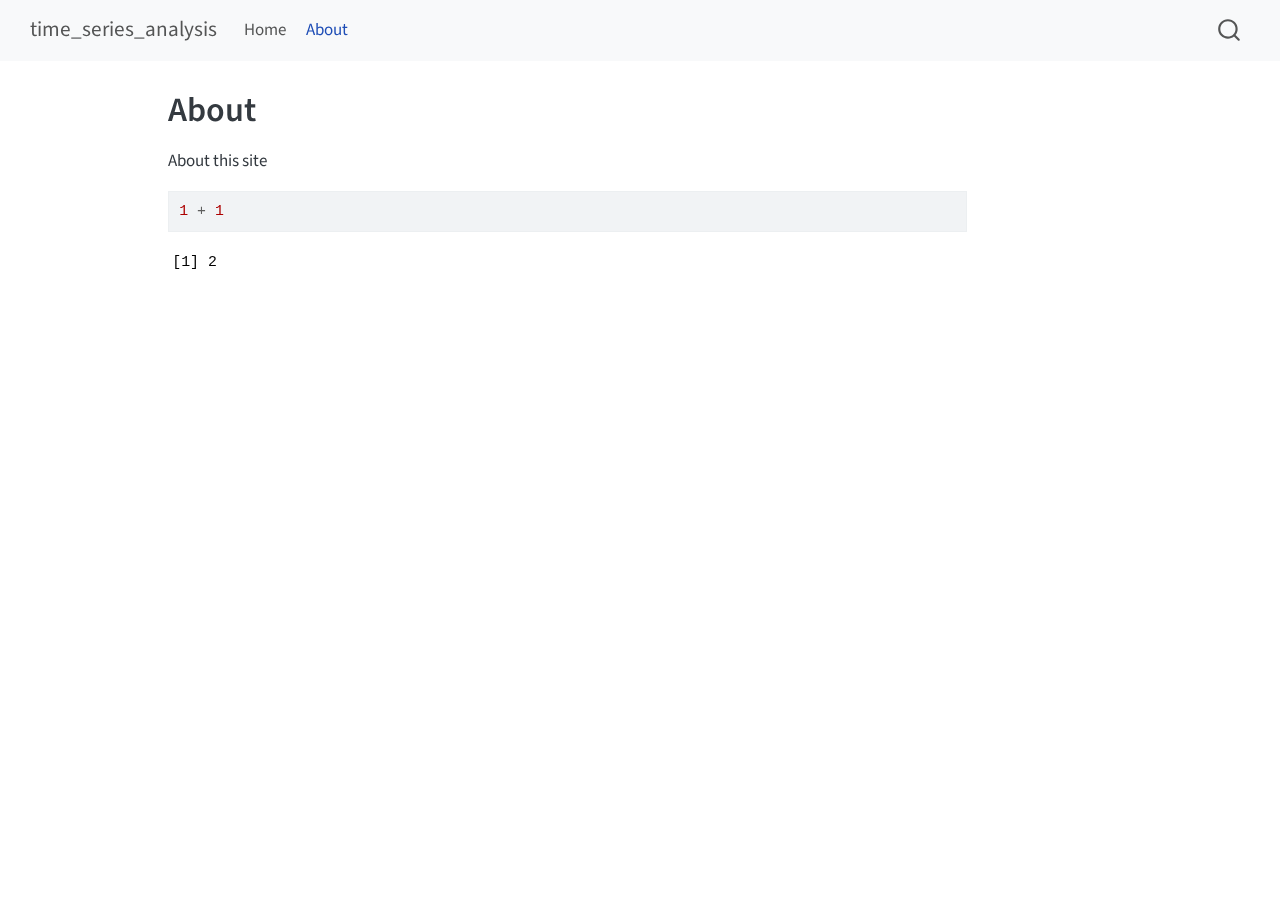
<file: docs/about.html>
<!DOCTYPE html>
<html xmlns="http://www.w3.org/1999/xhtml" lang="en" xml:lang="en"><head>

<meta charset="utf-8">
<meta name="generator" content="quarto-1.6.33">

<meta name="viewport" content="width=device-width, initial-scale=1.0, user-scalable=yes">


<title>About – time_series_analysis</title>
<style>
code{white-space: pre-wrap;}
span.smallcaps{font-variant: small-caps;}
div.columns{display: flex; gap: min(4vw, 1.5em);}
div.column{flex: auto; overflow-x: auto;}
div.hanging-indent{margin-left: 1.5em; text-indent: -1.5em;}
ul.task-list{list-style: none;}
ul.task-list li input[type="checkbox"] {
  width: 0.8em;
  margin: 0 0.8em 0.2em -1em; /* quarto-specific, see https://github.com/quarto-dev/quarto-cli/issues/4556 */ 
  vertical-align: middle;
}
/* CSS for syntax highlighting */
pre > code.sourceCode { white-space: pre; position: relative; }
pre > code.sourceCode > span { line-height: 1.25; }
pre > code.sourceCode > span:empty { height: 1.2em; }
.sourceCode { overflow: visible; }
code.sourceCode > span { color: inherit; text-decoration: inherit; }
div.sourceCode { margin: 1em 0; }
pre.sourceCode { margin: 0; }
@media screen {
div.sourceCode { overflow: auto; }
}
@media print {
pre > code.sourceCode { white-space: pre-wrap; }
pre > code.sourceCode > span { display: inline-block; text-indent: -5em; padding-left: 5em; }
}
pre.numberSource code
  { counter-reset: source-line 0; }
pre.numberSource code > span
  { position: relative; left: -4em; counter-increment: source-line; }
pre.numberSource code > span > a:first-child::before
  { content: counter(source-line);
    position: relative; left: -1em; text-align: right; vertical-align: baseline;
    border: none; display: inline-block;
    -webkit-touch-callout: none; -webkit-user-select: none;
    -khtml-user-select: none; -moz-user-select: none;
    -ms-user-select: none; user-select: none;
    padding: 0 4px; width: 4em;
  }
pre.numberSource { margin-left: 3em;  padding-left: 4px; }
div.sourceCode
  {   }
@media screen {
pre > code.sourceCode > span > a:first-child::before { text-decoration: underline; }
}
</style>


<script src="site_libs/quarto-nav/quarto-nav.js"></script>
<script src="site_libs/quarto-nav/headroom.min.js"></script>
<script src="site_libs/clipboard/clipboard.min.js"></script>
<script src="site_libs/quarto-search/autocomplete.umd.js"></script>
<script src="site_libs/quarto-search/fuse.min.js"></script>
<script src="site_libs/quarto-search/quarto-search.js"></script>
<meta name="quarto:offset" content="./">
<script src="site_libs/quarto-html/quarto.js"></script>
<script src="site_libs/quarto-html/popper.min.js"></script>
<script src="site_libs/quarto-html/tippy.umd.min.js"></script>
<script src="site_libs/quarto-html/anchor.min.js"></script>
<link href="site_libs/quarto-html/tippy.css" rel="stylesheet">
<link href="site_libs/quarto-html/quarto-syntax-highlighting-07ba0ad10f5680c660e360ac31d2f3b6.css" rel="stylesheet" id="quarto-text-highlighting-styles">
<script src="site_libs/bootstrap/bootstrap.min.js"></script>
<link href="site_libs/bootstrap/bootstrap-icons.css" rel="stylesheet">
<link href="site_libs/bootstrap/bootstrap-6a61ebc4ec1471cb2bfd4442200c015d.min.css" rel="stylesheet" append-hash="true" id="quarto-bootstrap" data-mode="light">
<script id="quarto-search-options" type="application/json">{
  "location": "navbar",
  "copy-button": false,
  "collapse-after": 3,
  "panel-placement": "end",
  "type": "overlay",
  "limit": 50,
  "keyboard-shortcut": [
    "f",
    "/",
    "s"
  ],
  "show-item-context": false,
  "language": {
    "search-no-results-text": "No results",
    "search-matching-documents-text": "matching documents",
    "search-copy-link-title": "Copy link to search",
    "search-hide-matches-text": "Hide additional matches",
    "search-more-match-text": "more match in this document",
    "search-more-matches-text": "more matches in this document",
    "search-clear-button-title": "Clear",
    "search-text-placeholder": "",
    "search-detached-cancel-button-title": "Cancel",
    "search-submit-button-title": "Submit",
    "search-label": "Search"
  }
}</script>


<link rel="stylesheet" href="styles.css">
</head>

<body class="nav-fixed">

<div id="quarto-search-results"></div>
  <header id="quarto-header" class="headroom fixed-top">
    <nav class="navbar navbar-expand-lg " data-bs-theme="dark">
      <div class="navbar-container container-fluid">
      <div class="navbar-brand-container mx-auto">
    <a class="navbar-brand" href="./index.html">
    <span class="navbar-title">time_series_analysis</span>
    </a>
  </div>
            <div id="quarto-search" class="" title="Search"></div>
          <button class="navbar-toggler" type="button" data-bs-toggle="collapse" data-bs-target="#navbarCollapse" aria-controls="navbarCollapse" role="menu" aria-expanded="false" aria-label="Toggle navigation" onclick="if (window.quartoToggleHeadroom) { window.quartoToggleHeadroom(); }">
  <span class="navbar-toggler-icon"></span>
</button>
          <div class="collapse navbar-collapse" id="navbarCollapse">
            <ul class="navbar-nav navbar-nav-scroll me-auto">
  <li class="nav-item">
    <a class="nav-link" href="./index.html"> 
<span class="menu-text">Home</span></a>
  </li>  
  <li class="nav-item">
    <a class="nav-link active" href="./about.html" aria-current="page"> 
<span class="menu-text">About</span></a>
  </li>  
</ul>
          </div> <!-- /navcollapse -->
            <div class="quarto-navbar-tools">
</div>
      </div> <!-- /container-fluid -->
    </nav>
</header>
<!-- content -->
<div id="quarto-content" class="quarto-container page-columns page-rows-contents page-layout-article page-navbar">
<!-- sidebar -->
<!-- margin-sidebar -->
    <div id="quarto-margin-sidebar" class="sidebar margin-sidebar zindex-bottom">
        
    </div>
<!-- main -->
<main class="content" id="quarto-document-content">

<header id="title-block-header" class="quarto-title-block default">
<div class="quarto-title">
<h1 class="title">About</h1>
</div>



<div class="quarto-title-meta">

    
  
    
  </div>
  


</header>


<p>About this site</p>
<div class="cell">
<div class="sourceCode cell-code" id="cb1"><pre class="sourceCode r code-with-copy"><code class="sourceCode r"><span id="cb1-1"><a href="#cb1-1" aria-hidden="true" tabindex="-1"></a><span class="dv">1</span> <span class="sc">+</span> <span class="dv">1</span></span></code><button title="Copy to Clipboard" class="code-copy-button"><i class="bi"></i></button></pre></div>
<div class="cell-output cell-output-stdout">
<pre><code>[1] 2</code></pre>
</div>
</div>



</main> <!-- /main -->
<script id="quarto-html-after-body" type="application/javascript">
window.document.addEventListener("DOMContentLoaded", function (event) {
  const toggleBodyColorMode = (bsSheetEl) => {
    const mode = bsSheetEl.getAttribute("data-mode");
    const bodyEl = window.document.querySelector("body");
    if (mode === "dark") {
      bodyEl.classList.add("quarto-dark");
      bodyEl.classList.remove("quarto-light");
    } else {
      bodyEl.classList.add("quarto-light");
      bodyEl.classList.remove("quarto-dark");
    }
  }
  const toggleBodyColorPrimary = () => {
    const bsSheetEl = window.document.querySelector("link#quarto-bootstrap");
    if (bsSheetEl) {
      toggleBodyColorMode(bsSheetEl);
    }
  }
  toggleBodyColorPrimary();  
  const icon = "";
  const anchorJS = new window.AnchorJS();
  anchorJS.options = {
    placement: 'right',
    icon: icon
  };
  anchorJS.add('.anchored');
  const isCodeAnnotation = (el) => {
    for (const clz of el.classList) {
      if (clz.startsWith('code-annotation-')) {                     
        return true;
      }
    }
    return false;
  }
  const onCopySuccess = function(e) {
    // button target
    const button = e.trigger;
    // don't keep focus
    button.blur();
    // flash "checked"
    button.classList.add('code-copy-button-checked');
    var currentTitle = button.getAttribute("title");
    button.setAttribute("title", "Copied!");
    let tooltip;
    if (window.bootstrap) {
      button.setAttribute("data-bs-toggle", "tooltip");
      button.setAttribute("data-bs-placement", "left");
      button.setAttribute("data-bs-title", "Copied!");
      tooltip = new bootstrap.Tooltip(button, 
        { trigger: "manual", 
          customClass: "code-copy-button-tooltip",
          offset: [0, -8]});
      tooltip.show();    
    }
    setTimeout(function() {
      if (tooltip) {
        tooltip.hide();
        button.removeAttribute("data-bs-title");
        button.removeAttribute("data-bs-toggle");
        button.removeAttribute("data-bs-placement");
      }
      button.setAttribute("title", currentTitle);
      button.classList.remove('code-copy-button-checked');
    }, 1000);
    // clear code selection
    e.clearSelection();
  }
  const getTextToCopy = function(trigger) {
      const codeEl = trigger.previousElementSibling.cloneNode(true);
      for (const childEl of codeEl.children) {
        if (isCodeAnnotation(childEl)) {
          childEl.remove();
        }
      }
      return codeEl.innerText;
  }
  const clipboard = new window.ClipboardJS('.code-copy-button:not([data-in-quarto-modal])', {
    text: getTextToCopy
  });
  clipboard.on('success', onCopySuccess);
  if (window.document.getElementById('quarto-embedded-source-code-modal')) {
    // For code content inside modals, clipBoardJS needs to be initialized with a container option
    // TODO: Check when it could be a function (https://github.com/zenorocha/clipboard.js/issues/860)
    const clipboardModal = new window.ClipboardJS('.code-copy-button[data-in-quarto-modal]', {
      text: getTextToCopy,
      container: window.document.getElementById('quarto-embedded-source-code-modal')
    });
    clipboardModal.on('success', onCopySuccess);
  }
    var localhostRegex = new RegExp(/^(?:http|https):\/\/localhost\:?[0-9]*\//);
    var mailtoRegex = new RegExp(/^mailto:/);
      var filterRegex = new RegExp('/' + window.location.host + '/');
    var isInternal = (href) => {
        return filterRegex.test(href) || localhostRegex.test(href) || mailtoRegex.test(href);
    }
    // Inspect non-navigation links and adorn them if external
 	var links = window.document.querySelectorAll('a[href]:not(.nav-link):not(.navbar-brand):not(.toc-action):not(.sidebar-link):not(.sidebar-item-toggle):not(.pagination-link):not(.no-external):not([aria-hidden]):not(.dropdown-item):not(.quarto-navigation-tool):not(.about-link)');
    for (var i=0; i<links.length; i++) {
      const link = links[i];
      if (!isInternal(link.href)) {
        // undo the damage that might have been done by quarto-nav.js in the case of
        // links that we want to consider external
        if (link.dataset.originalHref !== undefined) {
          link.href = link.dataset.originalHref;
        }
      }
    }
  function tippyHover(el, contentFn, onTriggerFn, onUntriggerFn) {
    const config = {
      allowHTML: true,
      maxWidth: 500,
      delay: 100,
      arrow: false,
      appendTo: function(el) {
          return el.parentElement;
      },
      interactive: true,
      interactiveBorder: 10,
      theme: 'quarto',
      placement: 'bottom-start',
    };
    if (contentFn) {
      config.content = contentFn;
    }
    if (onTriggerFn) {
      config.onTrigger = onTriggerFn;
    }
    if (onUntriggerFn) {
      config.onUntrigger = onUntriggerFn;
    }
    window.tippy(el, config); 
  }
  const noterefs = window.document.querySelectorAll('a[role="doc-noteref"]');
  for (var i=0; i<noterefs.length; i++) {
    const ref = noterefs[i];
    tippyHover(ref, function() {
      // use id or data attribute instead here
      let href = ref.getAttribute('data-footnote-href') || ref.getAttribute('href');
      try { href = new URL(href).hash; } catch {}
      const id = href.replace(/^#\/?/, "");
      const note = window.document.getElementById(id);
      if (note) {
        return note.innerHTML;
      } else {
        return "";
      }
    });
  }
  const xrefs = window.document.querySelectorAll('a.quarto-xref');
  const processXRef = (id, note) => {
    // Strip column container classes
    const stripColumnClz = (el) => {
      el.classList.remove("page-full", "page-columns");
      if (el.children) {
        for (const child of el.children) {
          stripColumnClz(child);
        }
      }
    }
    stripColumnClz(note)
    if (id === null || id.startsWith('sec-')) {
      // Special case sections, only their first couple elements
      const container = document.createElement("div");
      if (note.children && note.children.length > 2) {
        container.appendChild(note.children[0].cloneNode(true));
        for (let i = 1; i < note.children.length; i++) {
          const child = note.children[i];
          if (child.tagName === "P" && child.innerText === "") {
            continue;
          } else {
            container.appendChild(child.cloneNode(true));
            break;
          }
        }
        if (window.Quarto?.typesetMath) {
          window.Quarto.typesetMath(container);
        }
        return container.innerHTML
      } else {
        if (window.Quarto?.typesetMath) {
          window.Quarto.typesetMath(note);
        }
        return note.innerHTML;
      }
    } else {
      // Remove any anchor links if they are present
      const anchorLink = note.querySelector('a.anchorjs-link');
      if (anchorLink) {
        anchorLink.remove();
      }
      if (window.Quarto?.typesetMath) {
        window.Quarto.typesetMath(note);
      }
      // TODO in 1.5, we should make sure this works without a callout special case
      if (note.classList.contains("callout")) {
        return note.outerHTML;
      } else {
        return note.innerHTML;
      }
    }
  }
  for (var i=0; i<xrefs.length; i++) {
    const xref = xrefs[i];
    tippyHover(xref, undefined, function(instance) {
      instance.disable();
      let url = xref.getAttribute('href');
      let hash = undefined; 
      if (url.startsWith('#')) {
        hash = url;
      } else {
        try { hash = new URL(url).hash; } catch {}
      }
      if (hash) {
        const id = hash.replace(/^#\/?/, "");
        const note = window.document.getElementById(id);
        if (note !== null) {
          try {
            const html = processXRef(id, note.cloneNode(true));
            instance.setContent(html);
          } finally {
            instance.enable();
            instance.show();
          }
        } else {
          // See if we can fetch this
          fetch(url.split('#')[0])
          .then(res => res.text())
          .then(html => {
            const parser = new DOMParser();
            const htmlDoc = parser.parseFromString(html, "text/html");
            const note = htmlDoc.getElementById(id);
            if (note !== null) {
              const html = processXRef(id, note);
              instance.setContent(html);
            } 
          }).finally(() => {
            instance.enable();
            instance.show();
          });
        }
      } else {
        // See if we can fetch a full url (with no hash to target)
        // This is a special case and we should probably do some content thinning / targeting
        fetch(url)
        .then(res => res.text())
        .then(html => {
          const parser = new DOMParser();
          const htmlDoc = parser.parseFromString(html, "text/html");
          const note = htmlDoc.querySelector('main.content');
          if (note !== null) {
            // This should only happen for chapter cross references
            // (since there is no id in the URL)
            // remove the first header
            if (note.children.length > 0 && note.children[0].tagName === "HEADER") {
              note.children[0].remove();
            }
            const html = processXRef(null, note);
            instance.setContent(html);
          } 
        }).finally(() => {
          instance.enable();
          instance.show();
        });
      }
    }, function(instance) {
    });
  }
      let selectedAnnoteEl;
      const selectorForAnnotation = ( cell, annotation) => {
        let cellAttr = 'data-code-cell="' + cell + '"';
        let lineAttr = 'data-code-annotation="' +  annotation + '"';
        const selector = 'span[' + cellAttr + '][' + lineAttr + ']';
        return selector;
      }
      const selectCodeLines = (annoteEl) => {
        const doc = window.document;
        const targetCell = annoteEl.getAttribute("data-target-cell");
        const targetAnnotation = annoteEl.getAttribute("data-target-annotation");
        const annoteSpan = window.document.querySelector(selectorForAnnotation(targetCell, targetAnnotation));
        const lines = annoteSpan.getAttribute("data-code-lines").split(",");
        const lineIds = lines.map((line) => {
          return targetCell + "-" + line;
        })
        let top = null;
        let height = null;
        let parent = null;
        if (lineIds.length > 0) {
            //compute the position of the single el (top and bottom and make a div)
            const el = window.document.getElementById(lineIds[0]);
            top = el.offsetTop;
            height = el.offsetHeight;
            parent = el.parentElement.parentElement;
          if (lineIds.length > 1) {
            const lastEl = window.document.getElementById(lineIds[lineIds.length - 1]);
            const bottom = lastEl.offsetTop + lastEl.offsetHeight;
            height = bottom - top;
          }
          if (top !== null && height !== null && parent !== null) {
            // cook up a div (if necessary) and position it 
            let div = window.document.getElementById("code-annotation-line-highlight");
            if (div === null) {
              div = window.document.createElement("div");
              div.setAttribute("id", "code-annotation-line-highlight");
              div.style.position = 'absolute';
              parent.appendChild(div);
            }
            div.style.top = top - 2 + "px";
            div.style.height = height + 4 + "px";
            div.style.left = 0;
            let gutterDiv = window.document.getElementById("code-annotation-line-highlight-gutter");
            if (gutterDiv === null) {
              gutterDiv = window.document.createElement("div");
              gutterDiv.setAttribute("id", "code-annotation-line-highlight-gutter");
              gutterDiv.style.position = 'absolute';
              const codeCell = window.document.getElementById(targetCell);
              const gutter = codeCell.querySelector('.code-annotation-gutter');
              gutter.appendChild(gutterDiv);
            }
            gutterDiv.style.top = top - 2 + "px";
            gutterDiv.style.height = height + 4 + "px";
          }
          selectedAnnoteEl = annoteEl;
        }
      };
      const unselectCodeLines = () => {
        const elementsIds = ["code-annotation-line-highlight", "code-annotation-line-highlight-gutter"];
        elementsIds.forEach((elId) => {
          const div = window.document.getElementById(elId);
          if (div) {
            div.remove();
          }
        });
        selectedAnnoteEl = undefined;
      };
        // Handle positioning of the toggle
    window.addEventListener(
      "resize",
      throttle(() => {
        elRect = undefined;
        if (selectedAnnoteEl) {
          selectCodeLines(selectedAnnoteEl);
        }
      }, 10)
    );
    function throttle(fn, ms) {
    let throttle = false;
    let timer;
      return (...args) => {
        if(!throttle) { // first call gets through
            fn.apply(this, args);
            throttle = true;
        } else { // all the others get throttled
            if(timer) clearTimeout(timer); // cancel #2
            timer = setTimeout(() => {
              fn.apply(this, args);
              timer = throttle = false;
            }, ms);
        }
      };
    }
      // Attach click handler to the DT
      const annoteDls = window.document.querySelectorAll('dt[data-target-cell]');
      for (const annoteDlNode of annoteDls) {
        annoteDlNode.addEventListener('click', (event) => {
          const clickedEl = event.target;
          if (clickedEl !== selectedAnnoteEl) {
            unselectCodeLines();
            const activeEl = window.document.querySelector('dt[data-target-cell].code-annotation-active');
            if (activeEl) {
              activeEl.classList.remove('code-annotation-active');
            }
            selectCodeLines(clickedEl);
            clickedEl.classList.add('code-annotation-active');
          } else {
            // Unselect the line
            unselectCodeLines();
            clickedEl.classList.remove('code-annotation-active');
          }
        });
      }
  const findCites = (el) => {
    const parentEl = el.parentElement;
    if (parentEl) {
      const cites = parentEl.dataset.cites;
      if (cites) {
        return {
          el,
          cites: cites.split(' ')
        };
      } else {
        return findCites(el.parentElement)
      }
    } else {
      return undefined;
    }
  };
  var bibliorefs = window.document.querySelectorAll('a[role="doc-biblioref"]');
  for (var i=0; i<bibliorefs.length; i++) {
    const ref = bibliorefs[i];
    const citeInfo = findCites(ref);
    if (citeInfo) {
      tippyHover(citeInfo.el, function() {
        var popup = window.document.createElement('div');
        citeInfo.cites.forEach(function(cite) {
          var citeDiv = window.document.createElement('div');
          citeDiv.classList.add('hanging-indent');
          citeDiv.classList.add('csl-entry');
          var biblioDiv = window.document.getElementById('ref-' + cite);
          if (biblioDiv) {
            citeDiv.innerHTML = biblioDiv.innerHTML;
          }
          popup.appendChild(citeDiv);
        });
        return popup.innerHTML;
      });
    }
  }
});
</script>
</div> <!-- /content -->




</body></html>
</file>
<file: site_libs/quarto-html/tippy.css>
.tippy-box[data-animation=fade][data-state=hidden]{opacity:0}[data-tippy-root]{max-width:calc(100vw - 10px)}.tippy-box{position:relative;background-color:#333;color:#fff;border-radius:4px;font-size:14px;line-height:1.4;white-space:normal;outline:0;transition-property:transform,visibility,opacity}.tippy-box[data-placement^=top]>.tippy-arrow{bottom:0}.tippy-box[data-placement^=top]>.tippy-arrow:before{bottom:-7px;left:0;border-width:8px 8px 0;border-top-color:initial;transform-origin:center top}.tippy-box[data-placement^=bottom]>.tippy-arrow{top:0}.tippy-box[data-placement^=bottom]>.tippy-arrow:before{top:-7px;left:0;border-width:0 8px 8px;border-bottom-color:initial;transform-origin:center bottom}.tippy-box[data-placement^=left]>.tippy-arrow{right:0}.tippy-box[data-placement^=left]>.tippy-arrow:before{border-width:8px 0 8px 8px;border-left-color:initial;right:-7px;transform-origin:center left}.tippy-box[data-placement^=right]>.tippy-arrow{left:0}.tippy-box[data-placement^=right]>.tippy-arrow:before{left:-7px;border-width:8px 8px 8px 0;border-right-color:initial;transform-origin:center right}.tippy-box[data-inertia][data-state=visible]{transition-timing-function:cubic-bezier(.54,1.5,.38,1.11)}.tippy-arrow{width:16px;height:16px;color:#333}.tippy-arrow:before{content:"";position:absolute;border-color:transparent;border-style:solid}.tippy-content{position:relative;padding:5px 9px;z-index:1}
</file>
<file: site_libs/quarto-html/quarto-syntax-highlighting-07ba0ad10f5680c660e360ac31d2f3b6.css>
/* quarto syntax highlight colors */
:root {
  --quarto-hl-ot-color: #003B4F;
  --quarto-hl-at-color: #657422;
  --quarto-hl-ss-color: #20794D;
  --quarto-hl-an-color: #5E5E5E;
  --quarto-hl-fu-color: #4758AB;
  --quarto-hl-st-color: #20794D;
  --quarto-hl-cf-color: #003B4F;
  --quarto-hl-op-color: #5E5E5E;
  --quarto-hl-er-color: #AD0000;
  --quarto-hl-bn-color: #AD0000;
  --quarto-hl-al-color: #AD0000;
  --quarto-hl-va-color: #111111;
  --quarto-hl-bu-color: inherit;
  --quarto-hl-ex-color: inherit;
  --quarto-hl-pp-color: #AD0000;
  --quarto-hl-in-color: #5E5E5E;
  --quarto-hl-vs-color: #20794D;
  --quarto-hl-wa-color: #5E5E5E;
  --quarto-hl-do-color: #5E5E5E;
  --quarto-hl-im-color: #00769E;
  --quarto-hl-ch-color: #20794D;
  --quarto-hl-dt-color: #AD0000;
  --quarto-hl-fl-color: #AD0000;
  --quarto-hl-co-color: #5E5E5E;
  --quarto-hl-cv-color: #5E5E5E;
  --quarto-hl-cn-color: #8f5902;
  --quarto-hl-sc-color: #5E5E5E;
  --quarto-hl-dv-color: #AD0000;
  --quarto-hl-kw-color: #003B4F;
}

/* other quarto variables */
:root {
  --quarto-font-monospace: SFMono-Regular, Menlo, Monaco, Consolas, "Liberation Mono", "Courier New", monospace;
}

pre > code.sourceCode > span {
  color: #003B4F;
}

code span {
  color: #003B4F;
}

code.sourceCode > span {
  color: #003B4F;
}

div.sourceCode,
div.sourceCode pre.sourceCode {
  color: #003B4F;
}

code span.ot {
  color: #003B4F;
  font-style: inherit;
}

code span.at {
  color: #657422;
  font-style: inherit;
}

code span.ss {
  color: #20794D;
  font-style: inherit;
}

code span.an {
  color: #5E5E5E;
  font-style: inherit;
}

code span.fu {
  color: #4758AB;
  font-style: inherit;
}

code span.st {
  color: #20794D;
  font-style: inherit;
}

code span.cf {
  color: #003B4F;
  font-weight: bold;
  font-style: inherit;
}

code span.op {
  color: #5E5E5E;
  font-style: inherit;
}

code span.er {
  color: #AD0000;
  font-style: inherit;
}

code span.bn {
  color: #AD0000;
  font-style: inherit;
}

code span.al {
  color: #AD0000;
  font-style: inherit;
}

code span.va {
  color: #111111;
  font-style: inherit;
}

code span.bu {
  font-style: inherit;
}

code span.ex {
  font-style: inherit;
}

code span.pp {
  color: #AD0000;
  font-style: inherit;
}

code span.in {
  color: #5E5E5E;
  font-style: inherit;
}

code span.vs {
  color: #20794D;
  font-style: inherit;
}

code span.wa {
  color: #5E5E5E;
  font-style: italic;
}

code span.do {
  color: #5E5E5E;
  font-style: italic;
}

code span.im {
  color: #00769E;
  font-style: inherit;
}

code span.ch {
  color: #20794D;
  font-style: inherit;
}

code span.dt {
  color: #AD0000;
  font-style: inherit;
}

code span.fl {
  color: #AD0000;
  font-style: inherit;
}

code span.co {
  color: #5E5E5E;
  font-style: inherit;
}

code span.cv {
  color: #5E5E5E;
  font-style: italic;
}

code span.cn {
  color: #8f5902;
  font-style: inherit;
}

code span.sc {
  color: #5E5E5E;
  font-style: inherit;
}

code span.dv {
  color: #AD0000;
  font-style: inherit;
}

code span.kw {
  color: #003B4F;
  font-weight: bold;
  font-style: inherit;
}

.prevent-inlining {
  content: "</";
}

/*# sourceMappingURL=59aff86612b78cc2e8585904e2f27617.css.map */
</file>
<file: styles.css>
/* css styles */
</file>
<file: docs/site_libs/quarto-html/tippy.css>
.tippy-box[data-animation=fade][data-state=hidden]{opacity:0}[data-tippy-root]{max-width:calc(100vw - 10px)}.tippy-box{position:relative;background-color:#333;color:#fff;border-radius:4px;font-size:14px;line-height:1.4;white-space:normal;outline:0;transition-property:transform,visibility,opacity}.tippy-box[data-placement^=top]>.tippy-arrow{bottom:0}.tippy-box[data-placement^=top]>.tippy-arrow:before{bottom:-7px;left:0;border-width:8px 8px 0;border-top-color:initial;transform-origin:center top}.tippy-box[data-placement^=bottom]>.tippy-arrow{top:0}.tippy-box[data-placement^=bottom]>.tippy-arrow:before{top:-7px;left:0;border-width:0 8px 8px;border-bottom-color:initial;transform-origin:center bottom}.tippy-box[data-placement^=left]>.tippy-arrow{right:0}.tippy-box[data-placement^=left]>.tippy-arrow:before{border-width:8px 0 8px 8px;border-left-color:initial;right:-7px;transform-origin:center left}.tippy-box[data-placement^=right]>.tippy-arrow{left:0}.tippy-box[data-placement^=right]>.tippy-arrow:before{left:-7px;border-width:8px 8px 8px 0;border-right-color:initial;transform-origin:center right}.tippy-box[data-inertia][data-state=visible]{transition-timing-function:cubic-bezier(.54,1.5,.38,1.11)}.tippy-arrow{width:16px;height:16px;color:#333}.tippy-arrow:before{content:"";position:absolute;border-color:transparent;border-style:solid}.tippy-content{position:relative;padding:5px 9px;z-index:1}
</file>
<file: docs/site_libs/quarto-html/quarto-syntax-highlighting-07ba0ad10f5680c660e360ac31d2f3b6.css>
/* quarto syntax highlight colors */
:root {
  --quarto-hl-ot-color: #003B4F;
  --quarto-hl-at-color: #657422;
  --quarto-hl-ss-color: #20794D;
  --quarto-hl-an-color: #5E5E5E;
  --quarto-hl-fu-color: #4758AB;
  --quarto-hl-st-color: #20794D;
  --quarto-hl-cf-color: #003B4F;
  --quarto-hl-op-color: #5E5E5E;
  --quarto-hl-er-color: #AD0000;
  --quarto-hl-bn-color: #AD0000;
  --quarto-hl-al-color: #AD0000;
  --quarto-hl-va-color: #111111;
  --quarto-hl-bu-color: inherit;
  --quarto-hl-ex-color: inherit;
  --quarto-hl-pp-color: #AD0000;
  --quarto-hl-in-color: #5E5E5E;
  --quarto-hl-vs-color: #20794D;
  --quarto-hl-wa-color: #5E5E5E;
  --quarto-hl-do-color: #5E5E5E;
  --quarto-hl-im-color: #00769E;
  --quarto-hl-ch-color: #20794D;
  --quarto-hl-dt-color: #AD0000;
  --quarto-hl-fl-color: #AD0000;
  --quarto-hl-co-color: #5E5E5E;
  --quarto-hl-cv-color: #5E5E5E;
  --quarto-hl-cn-color: #8f5902;
  --quarto-hl-sc-color: #5E5E5E;
  --quarto-hl-dv-color: #AD0000;
  --quarto-hl-kw-color: #003B4F;
}

/* other quarto variables */
:root {
  --quarto-font-monospace: SFMono-Regular, Menlo, Monaco, Consolas, "Liberation Mono", "Courier New", monospace;
}

pre > code.sourceCode > span {
  color: #003B4F;
}

code span {
  color: #003B4F;
}

code.sourceCode > span {
  color: #003B4F;
}

div.sourceCode,
div.sourceCode pre.sourceCode {
  color: #003B4F;
}

code span.ot {
  color: #003B4F;
  font-style: inherit;
}

code span.at {
  color: #657422;
  font-style: inherit;
}

code span.ss {
  color: #20794D;
  font-style: inherit;
}

code span.an {
  color: #5E5E5E;
  font-style: inherit;
}

code span.fu {
  color: #4758AB;
  font-style: inherit;
}

code span.st {
  color: #20794D;
  font-style: inherit;
}

code span.cf {
  color: #003B4F;
  font-weight: bold;
  font-style: inherit;
}

code span.op {
  color: #5E5E5E;
  font-style: inherit;
}

code span.er {
  color: #AD0000;
  font-style: inherit;
}

code span.bn {
  color: #AD0000;
  font-style: inherit;
}

code span.al {
  color: #AD0000;
  font-style: inherit;
}

code span.va {
  color: #111111;
  font-style: inherit;
}

code span.bu {
  font-style: inherit;
}

code span.ex {
  font-style: inherit;
}

code span.pp {
  color: #AD0000;
  font-style: inherit;
}

code span.in {
  color: #5E5E5E;
  font-style: inherit;
}

code span.vs {
  color: #20794D;
  font-style: inherit;
}

code span.wa {
  color: #5E5E5E;
  font-style: italic;
}

code span.do {
  color: #5E5E5E;
  font-style: italic;
}

code span.im {
  color: #00769E;
  font-style: inherit;
}

code span.ch {
  color: #20794D;
  font-style: inherit;
}

code span.dt {
  color: #AD0000;
  font-style: inherit;
}

code span.fl {
  color: #AD0000;
  font-style: inherit;
}

code span.co {
  color: #5E5E5E;
  font-style: inherit;
}

code span.cv {
  color: #5E5E5E;
  font-style: italic;
}

code span.cn {
  color: #8f5902;
  font-style: inherit;
}

code span.sc {
  color: #5E5E5E;
  font-style: inherit;
}

code span.dv {
  color: #AD0000;
  font-style: inherit;
}

code span.kw {
  color: #003B4F;
  font-weight: bold;
  font-style: inherit;
}

.prevent-inlining {
  content: "</";
}

/*# sourceMappingURL=59aff86612b78cc2e8585904e2f27617.css.map */
</file>
<file: docs/styles.css>
/* css styles */
</file>
